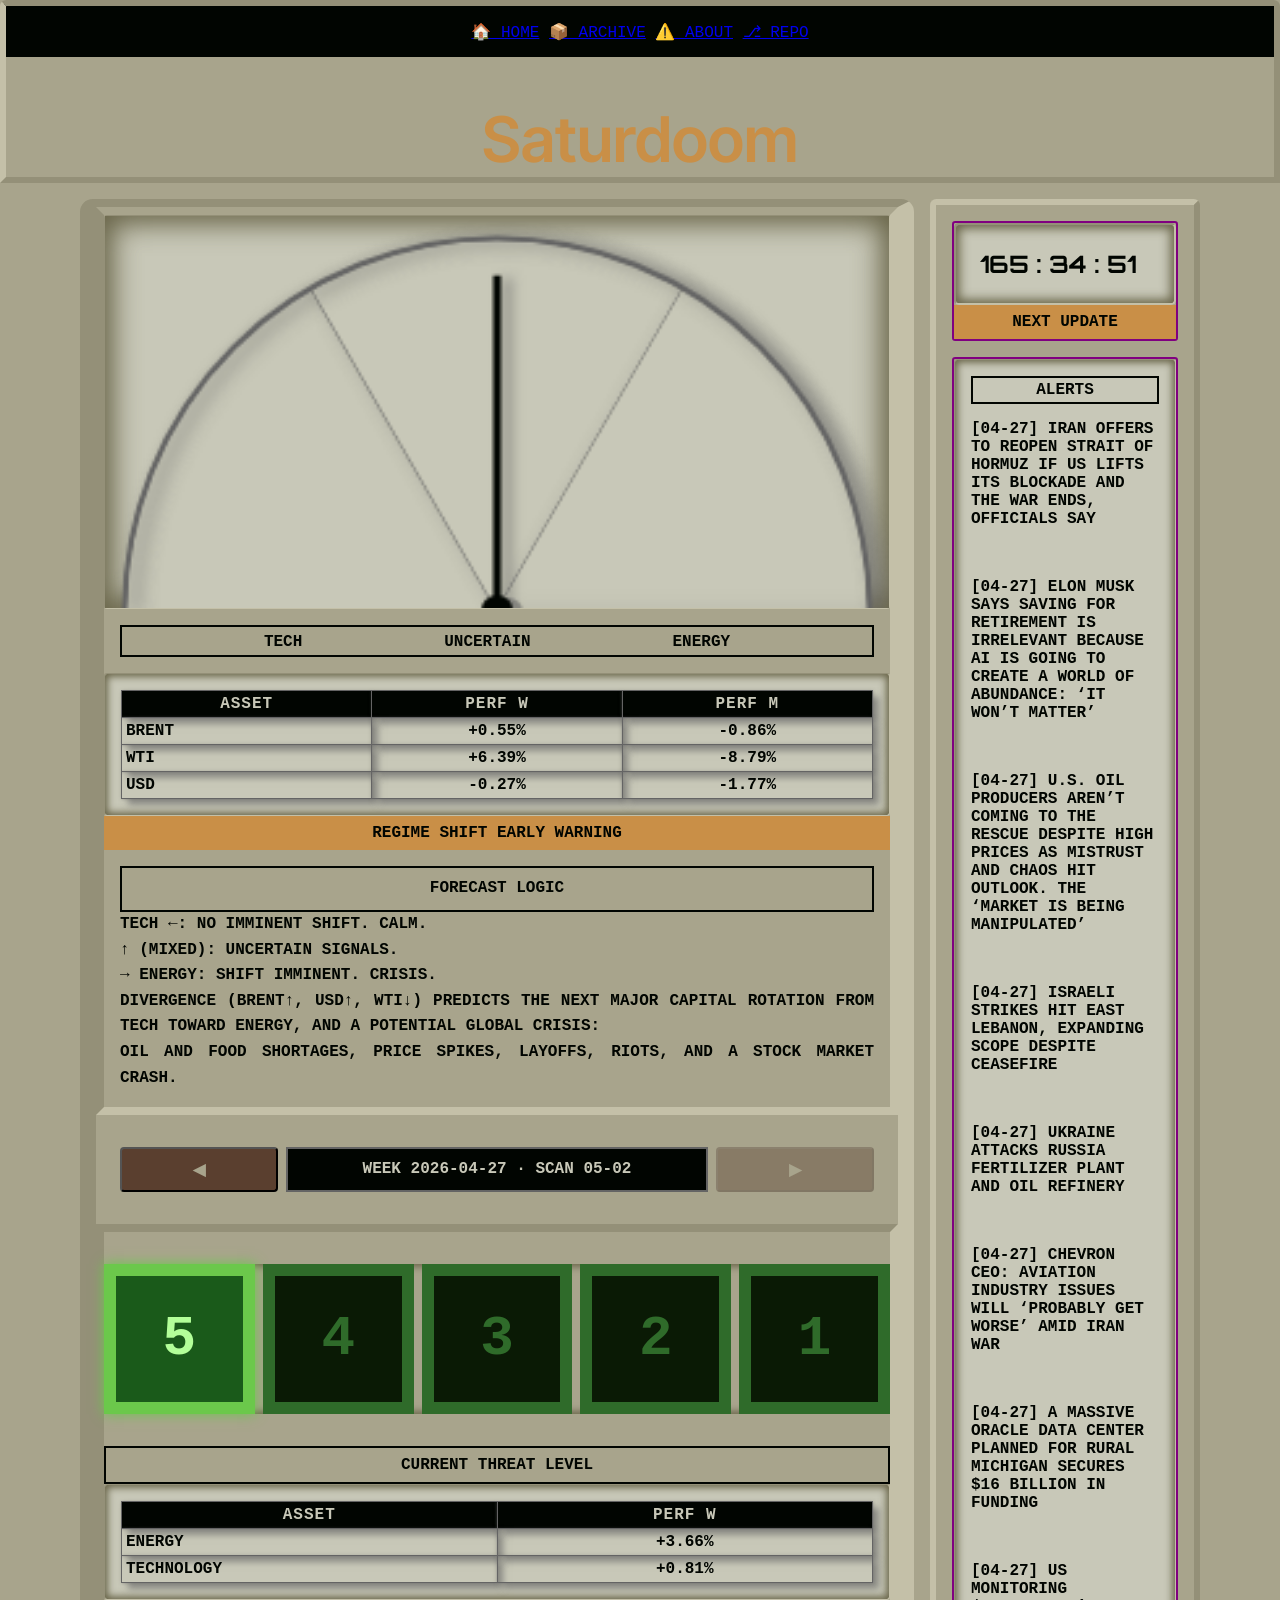
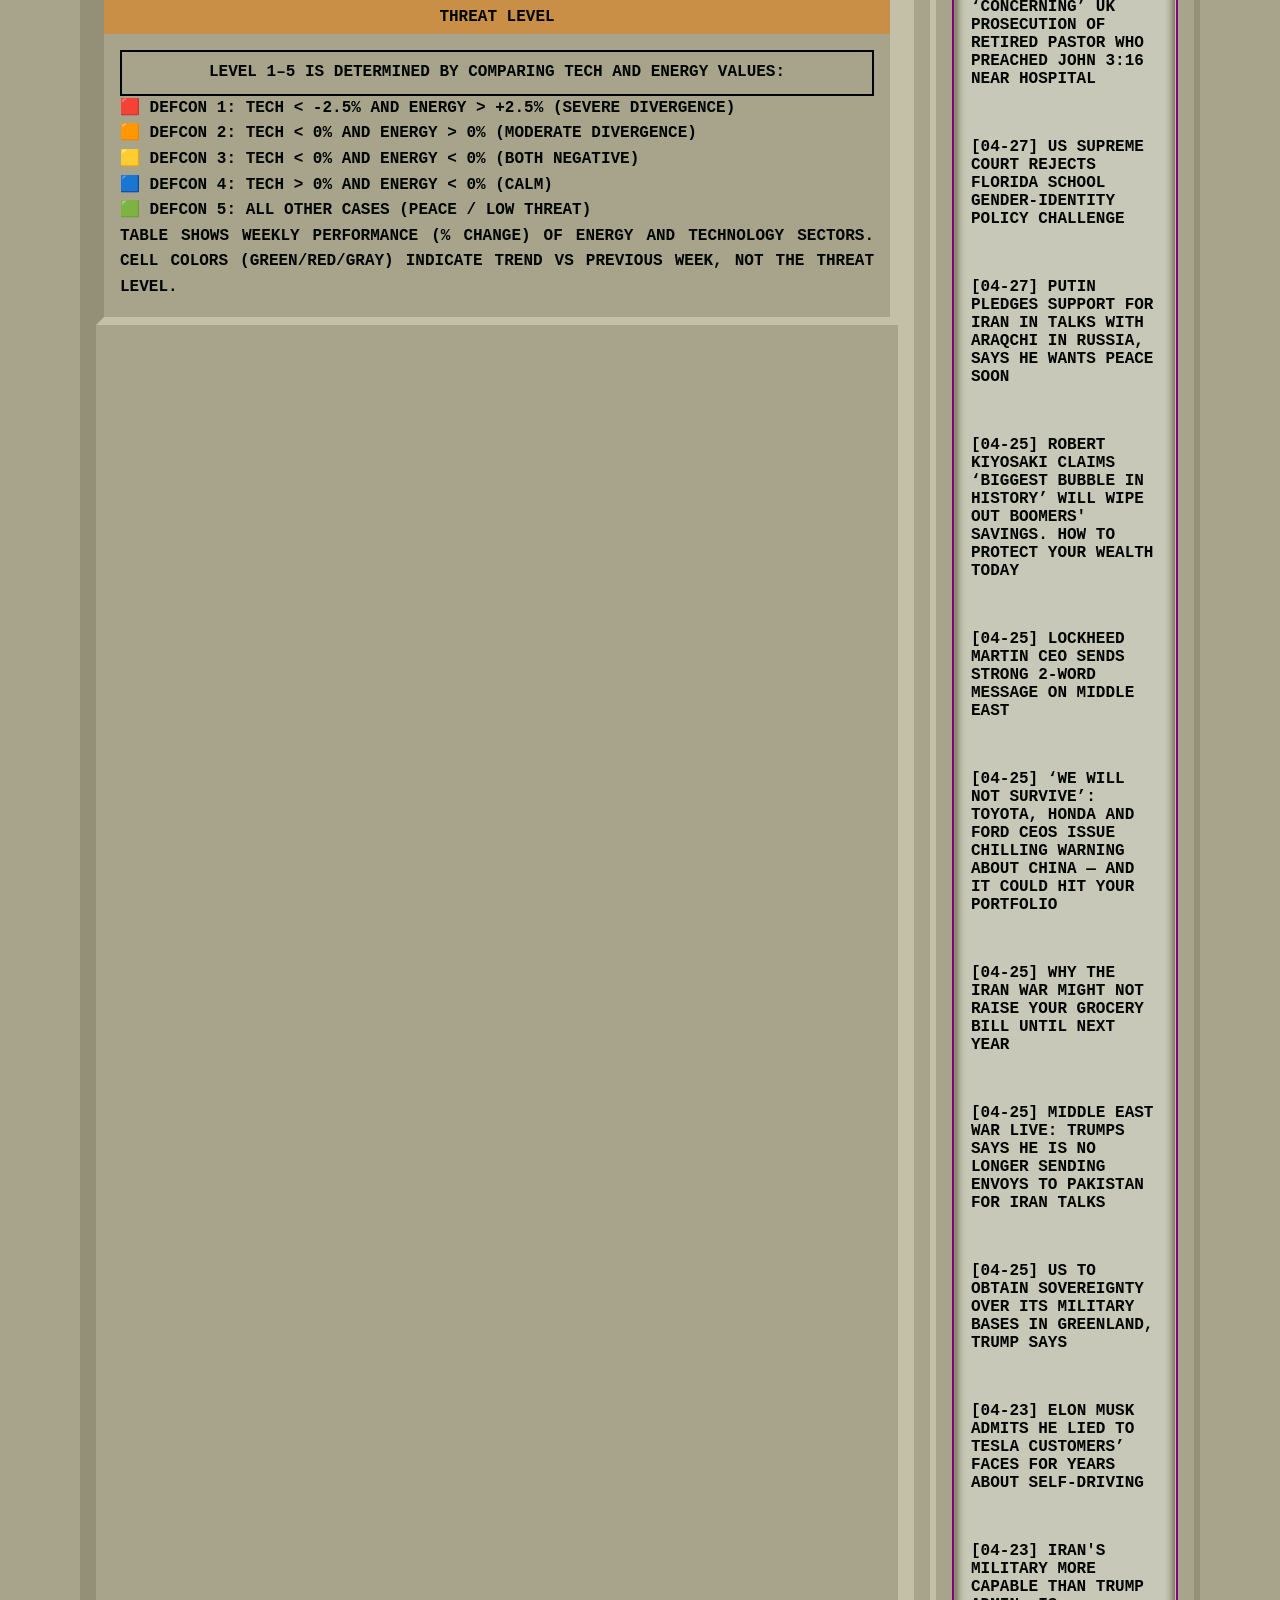
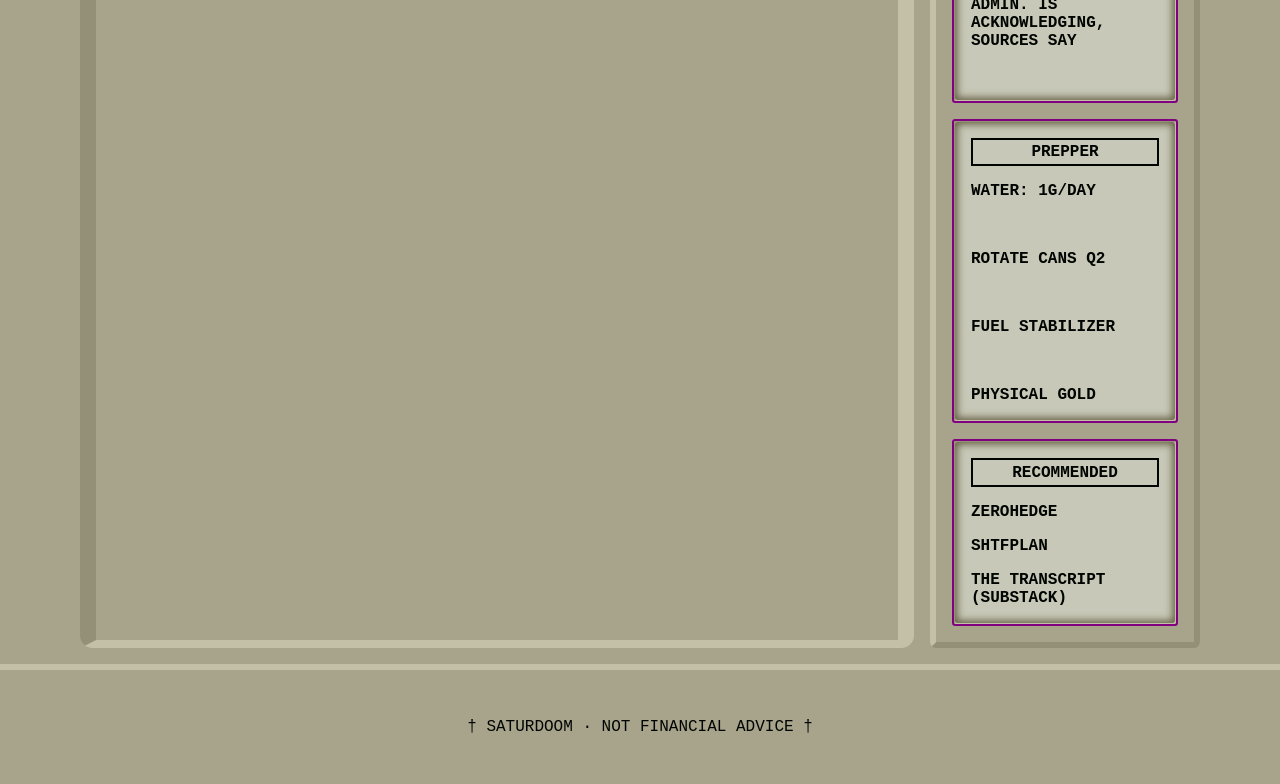
<file: index.html>
<!DOCTYPE html>
<html lang="en">
    <head>
        <meta charset="UTF-8">
        <meta name="viewport" content="width=device-width, initial-scale=1.0">
        <title>Saturdoom</title>
        <link rel="stylesheet" href="style.css">
        <link href="https://fonts.googleapis.com/css2?family=Inter+Tight:ital,wght@0,100..900;1,100..900&display=swap" rel="stylesheet">
        <link href="https://fonts.googleapis.com/css2?family=Orbitron:wght@400;500;600;700;800;900&display=swap" rel="stylesheet">
    </head>

    <body>
        <nav id="navbar-placeholder"></nav>
        <header>Saturdoom</header>

        <main>
            <!-- Regime Shift Gauge -->
            <div class="main-container debug-border">
                <div class="gauge-container">
                    <div class="giro-direction debug-border">
                        <canvas id="gaugeCanvas"></canvas>
                    </div>
                </div>

                <div class="table-label">
                    <div class="secondary-label space-evenly">
                        <p><strong>TECH</strong></p>
                        <p><strong>UNCERTAIN</strong></p>
                        <p><strong>ENERGY</strong></p>
                    </div>
                </div>

                <!-- Regime Shift Table -->
                <div class="lcd-screen debug-border">
                    <table class="tracking-table" id="giroTable">
                    <thead><tr><th>ASSET</th><th>Perf W</th><th>Perf M</th></tr></thead>
                    <tbody id="giroTableBody"></tbody>
                    </table>
                </div>
                <div class="primary-label"><strong>Regime Shift Early Warning</strong></div>

                <div class="table-label">
                    <div class="secondary-label"><strong>Forecast Logic</strong></div>
                    <p><strong>TECH ←: no imminent shift. Calm.</strong></p>
                    <p><strong>↑ (MIXED): uncertain signals.</strong></p>
                    <p><strong>→ ENERGY: shift imminent. Crisis.</strong></p>
                    <p><strong>Divergence (Brent↑, USD↑, WTI↓) predicts the next major capital rotation from Tech toward Energy, and a potential global crisis:</strong></p>
                    <p><strong>Oil and food shortages, price spikes, layoffs, riots, and a stock market crash.</strong></p>
                </div>

            </div>

            <!-- Date & Buttons -->
            <div class="main-container date-buttons">
                <button class="carousel-btn prev debug-border" id="prevWeekBtn">◀</button>
                <span class="current-date" id="weekDateHeader"></span>
                <button class="carousel-btn next debug-border" id="nextWeekBtn">▶</button>
            </div>

            <!-- Panel DEFCON -->
            <div class="secondary-container debug-border">
                <div class="defcon-container debug-border">
                    <div class="defcon-level" data-level="5">5</div>
                    <div class="defcon-level" data-level="4">4</div>
                    <div class="defcon-level" data-level="3">3</div>
                    <div class="defcon-level" data-level="2">2</div>
                    <div class="defcon-level" data-level="1">1</div>
                </div>
                                    
                <div class="secondary-label debug-border"><strong>Current Threat Level</strong></div>
                
                <div class="lcd-screen debug-border">                   
                    <table class="tracking-table" id="weekTable">
                    <thead><tr><th>ASSET</th><th>Perf W</th></tr></thead>
                    <tbody id="weekTableBody"></tbody>
                    </table>
                </div>

                <span class="primary-label"><strong>Threat Level</strong></span>


                <div class="table-label">
                    <div class="secondary-label"><strong>Level 1–5 is Determined by Comparing Tech and Energy Values:</strong></div>
                    <p>🟥 <strong>DEFCON 1: Tech < -2.5% AND Energy > +2.5% (severe divergence)</strong></p>
                    <p>🟧 <strong>DEFCON 2: Tech < 0% AND Energy > 0% (moderate divergence)</strong></p>
                    <p>🟨 <strong>DEFCON 3: Tech < 0% AND Energy < 0% (both negative)</strong></0></p>
                    <p>🟦 <strong>DEFCON 4: Tech > 0% AND Energy < 0% (calm)</strong></0></p>
                    <p>🟩 <strong>DEFCON 5: all other cases (peace / low threat)</strong></p>
                    <div><strong>Table shows weekly performance (% change) of Energy and Technology sectors. Cell colors (green/red/gray) indicate trend vs previous week, not the threat level.</strong></div>
                </div>
            </div>

        </main>

        <aside>
            <div class="aside-container debug-border">
                <div class="lcd-screen clock" id="countdownTimer">
                    <span id="hours">00</span> :
                    <span id="minutes">00</span> :
                    <span id="seconds">00</span>
                </div>
                <span class="primary-label"><strong>Next Update</strong></span>
            </div>

            <div class="aside-container debug-border">
                <div class="lcd-screen scroll">
                    <span class="lcd-label">Alerts</span>
                    <a href="https://www.yahoo.com/news/articles/iran-offers-end-chokehold-strait-070942841.html" target="_blank"><strong>[04-27]</strong> Iran offers to reopen Strait of Hormuz if US lifts its blockade and the war ends, officials say</a><br>
                    <a href="https://www.yahoo.com/finance/sectors/technology/articles/elon-musk-says-saving-retirement-174705539.html" target="_blank"><strong>[04-27]</strong> Elon Musk says saving for retirement is irrelevant because AI is going to create a world of abundance: ‘It won’t matter’</a><br>
                    <a href="https://www.yahoo.com/finance/sectors/energy/articles/u-oil-producers-aren-t-173306250.html" target="_blank"><strong>[04-27]</strong> U.S. oil producers aren’t coming to the rescue despite high prices as mistrust and chaos hit outlook. The ‘market is being manipulated’</a><br>
                    <a href="https://www.yahoo.com/news/articles/israeli-strikes-hit-east-lebanon-134657165.html" target="_blank"><strong>[04-27]</strong> Israeli strikes hit east Lebanon, expanding scope despite ceasefire</a><br>
                    <a href="https://www.yahoo.com/finance/sectors/energy/articles/ukraine-attacks-russia-fertilizer-plant-110453600.html" target="_blank"><strong>[04-27]</strong> Ukraine Attacks Russia Fertilizer Plant and Oil Refinery</a><br>
                    <a href="https://www.yahoo.com/finance/sectors/energy/articles/chevron-ceo-aviation-industry-issues-220937876.html" target="_blank"><strong>[04-27]</strong> Chevron CEO: Aviation industry issues will ‘probably get worse’ amid Iran war</a><br>
                    <a href="https://www.yahoo.com/finance/sectors/technology/articles/massive-oracle-data-center-planned-222840787.html" target="_blank"><strong>[04-27]</strong> A massive Oracle data center planned for rural Michigan secures $16 billion in funding</a><br>
                    <a href="https://www.yahoo.com/news/articles/us-monitoring-concerning-uk-prosecution-180011679.html" target="_blank"><strong>[04-27]</strong> US monitoring ‘concerning’ UK prosecution of retired pastor who preached John 3:16 near hospital</a><br>
                    <a href="https://www.yahoo.com/news/articles/us-supreme-court-rejects-florida-135926977.html" target="_blank"><strong>[04-27]</strong> US Supreme Court rejects Florida school gender-identity policy challenge</a><br>
                    <a href="https://www.yahoo.com/news/articles/putin-pledges-support-iran-talks-140247162.html" target="_blank"><strong>[04-27]</strong> Putin pledges support for Iran in talks with Araqchi in Russia, says he wants peace soon</a><br>


                    <a href="https://finance.yahoo.com/markets/crypto/articles/robert-kiyosaki-claims-biggest-bubble-120000878.html" target="_blank"><strong>[04-25]</strong> Robert Kiyosaki claims ‘biggest bubble in history’ will wipe out boomers' savings. How to protect your wealth today</a><br>
                    <a href="https://finance.yahoo.com/markets/stocks/articles/lockheed-martin-ceo-sends-strong-174700950.html" target="_blank"><strong>[04-25]</strong> Lockheed Martin CEO sends strong 2-word message on Middle East</a><br>
                    <a href="https://finance.yahoo.com/markets/stocks/articles/not-survive-toyota-honda-ford-130000088.html" target="_blank"><strong>[04-25]</strong> ‘We will not survive’: Toyota, Honda and Ford CEOs issue chilling warning about China — and it could hit your portfolio</a><br>
                    <a href="https://finance.yahoo.com/economy/policy/article/why-the-iran-war-might-not-raise-your-grocery-bill-until-next-year-120223060.html" target="_blank"><strong>[04-25]</strong> Why the Iran war might not raise your grocery bill until next year</a><br>
                    <a href="https://www.france24.com/en/middle-east/20260425-middle-east-war-live-us-envoys-expected-in-islamabad-as-iran-rules-out-direct-talks" target="_blank"><strong>[04-25]</strong> Middle East war live: Trumps says he is no longer sending envoys to Pakistan for Iran talks</a><br>
                    <a href="https://www.jpost.com/international/article-884412?utm_source=00024378326bb0e949323aa6b2b55694e9&utm_medium=obbow&utm_campaign=00106121cf58512739fa6638f11cc08b46&utm_adtitle=Donald+Trump+says+US+to+control+parts+of+Greenland+where+bases+sit&dicbo=v4-urvsLFo-1075783007-0" target="_blank"><strong>[04-25]</strong> US to obtain sovereignty over its military bases in Greenland, Trump says</a><br>
                    <a href="https://finance.yahoo.com/sectors/technology/articles/elon-musk-admits-lied-tesla-185650996.html" target="_blank"><strong>[04-23]</strong> Elon Musk Admits He Lied to Tesla Customers’ Faces for Years About Self-Driving</a><br>
                    <a href="https://www.yahoo.com/news/articles/iran-more-capable-trump-admin-154441067.html" target="_blank"><strong>[04-23]</strong> Iran's military more capable than Trump admin. is acknowledging, sources say</a><br>
                        
                        <!--<a href="https://www.yahoo.com/finance/sectors/technology/articles/palantir-published-mini-manifesto-calling-070100565.html" target="_blank"><strong>[04-23]</strong> Palantir published a mini manifesto calling some cultures ‘harmful’ and ‘middling’ and said Silicon Valley has ‘a moral debt’ to the U.S.</a><br>
                        <a href="https://www.yahoo.com/news/articles/us-military-says-seizes-another-115401871.html" target="_blank"><strong>[04-23]</strong> Trump orders US military to 'shoot and kill' Iranian small boats choking Strait of Hormuz</a><br>
                        <a href="https://finance.yahoo.com/sectors/energy/articles/trump-weighs-shipping-waiver-renewal-023433788.html" target="_blank"><strong>[04-23]</strong>Trump Set to Extend US Ship Waiver to Ease Oil, Gas Crunch</a><br>
                        <a href="https://finance.yahoo.com/sectors/technology/articles/honda-close-assembly-plant-china-085137353.html" target="_blank"><strong>[04-23]</strong>Honda to close assembly plant in China by June – reports</a><br>
                        <a href="https://www.yahoo.com/news/articles/fire-ukrainian-attack-russias-tuapse-235635393.html" target="_blank"><strong>[04-22]</strong> Fire after Ukrainian attack at Russia's Tuapse refinery hits air quality</a><br>
                        <a href="https://www.yahoo.com/news/articles/nasa-nuclear-engineer-found-dead-153934395.html" target="_blank"><strong>[04-22]</strong> NASA nuclear engineer found dead in burned Tesla after vanishing from his Alabama home last year</a><br>
                        <a href="https://finance.yahoo.com/economy/articles/tables-turned-florida-texas-biggest-175326835.html" target="_blank"><strong>[04-22]</strong> The tables have turned: Florida and Texas are the biggest losers in the housing market as Ohio emerges a surprise winner</a><br>
                        <a href="https://finance.yahoo.com/markets/crypto/articles/breaking-billionaire-investor-sues-trump-002052827.html" target="_blank"><strong>[04-22]</strong> Billionaire Investor Sues Trump Crypto Venture for Fraud, Says It’s on ‘Verge of Collapse’</a><br>
                        <a href="https://finance.yahoo.com/markets/stocks/articles/warren-buffett-dumped-77-amazon-003700673.html" target="_blank"><strong>[04-21]</strong> Warren Buffett dumped 77% of Amazon to buy surging media stock</a><br>
                        <a href="https://www.wsj.com/livecoverage/iran-war-israel-us-strait-hormuz-2026" target="_blank"><strong>[04-21]</strong> Trump Unlikely to Extend Cease-Fire as Deadline Looms</a><br>
                        <a href="https://finance.yahoo.com/markets/stocks/article/apple-ceo-tim-cook-stepping-down-to-be-succeeded-by-john-ternus-204237479.html"><strong>[04-20]</strong> Apple CEO Tim Cook stepping down, to be succeeded by John Ternus</a><br>
                        <a href="https://finance.yahoo.com/news/oil-surges-back-up-as-iran-says-strait-of-hormuz-is-closed-us-navy-seizes-iranian-vessel-130246378.html"><strong>[04-20]</strong> Oil surges back up as Iran says Strait of Hormuz is closed, US Navy seizes Iranian vessel</a><br>
                        <a href="https://www.bbc.com/news/articles/c5yjzy35825o?at_medium=RSS&at_campaign=rss" target="_blank"><strong>[04-19]</strong> Oil prices rise after Trump says Iranian ship seized</a><br>
                        <a href="https://www.wsj.com/livecoverage/iran-war-us-talks-2026" target="_blank"><strong>[04-19]</strong> Tehran’s Top Negotiator Says Iran and U.S. Are Far From Deal</a><br>
                        <a href="https://finance.yahoo.com/economy/policy/articles/pentagon-wants-gm-ford-build-110500812.html?fr=sycsrp_catchall" target="_blank"><strong>[04-19]</strong> The Pentagon wants GM, Ford to build weapons and bombs — here’s what happened last time during World War II</a><br>
                        <a href="https://www.marketwatch.com/story/most-u-s-farmers-cant-afford-all-the-fertilizer-they-need-this-year-opening-the-strait-of-hormuz-comes-too-late-0aa72790" target="_blank"><strong>[04-17]</strong> Most U.S. farmers can’t afford all the fertilizer they need this year. Opening the Strait of Hormuz comes too late</a><br>
                        <a href="https://x.com/araghchi/status/2045121573124759713" target="_blank"><strong>[04-17]</strong> Iran Reopens Strait of Hormuz</a><br>
                        <a href="https://thetranscript.substack.com/p/04-13-2026-the-end-of-civilization" target="_blank"><strong>[04-13]</strong> The End of Civilization</a><br>-->
                </div>
            </div>
            <div class="aside-container debug-border" title="Content under construction">
                <div class="lcd-screen">
                    <span class="lcd-label">Prepper</span>
                    <p>Water: 1g/Day</p><br>
                    <p>Rotate Cans Q2</p><br>
                    <p>Fuel Stabilizer</p><br>
                    <p>Physical Gold</p>
                </div>
            </div>
            <div class="aside-container debug-border">
                <div class="lcd-screen">
                    <span class="lcd-label">Recommended</span>
                    <a href="https://www.zerohedge.com/">ZeroHedge</a>
                    <a href="https://shtfplan.net">SHTFplan</a>
                    <a href="https://thetranscript.substack.com">The Transcript (Substack)</a>
                </div>
            </div>        
        </aside>
        <footer>
            <p>† SATURDOOM · not financial advice †</p>
        </footer>
        <script>
            fetch('navbar.html')
            .then(response => response.text())
            .then(data => document.getElementById('navbar-placeholder').innerHTML = data)
            .catch(() => document.getElementById('navbar-placeholder').innerHTML = '<div class="navbar">⚠️ Navbar Not Found</div>');
        </script>
        <script src="script.js"></script>
        <script>
            function updateCountdown() {
            const now = new Date();
            let nextSaturday = new Date();
            nextSaturday.setDate(now.getDate() + ((6 - now.getDay() + 7) % 7));
            nextSaturday.setHours(0, 0, 0, 0);
            if (now > nextSaturday) nextSaturday.setDate(nextSaturday.getDate() + 7);
            
            const diff = nextSaturday - now;
            const hours = Math.floor(diff / 3600000);
            const minutes = Math.floor((diff % 3600000) / 60000);
            const seconds = Math.floor((diff % 60000) / 1000);
            
            document.getElementById('hours').textContent = String(hours).padStart(2,'0');
            document.getElementById('minutes').textContent = String(minutes).padStart(2,'0');
            document.getElementById('seconds').textContent = String(seconds).padStart(2,'0');
            }
            setInterval(updateCountdown, 1000);
            updateCountdown();
        </script>
    </body>
</html>
</file>
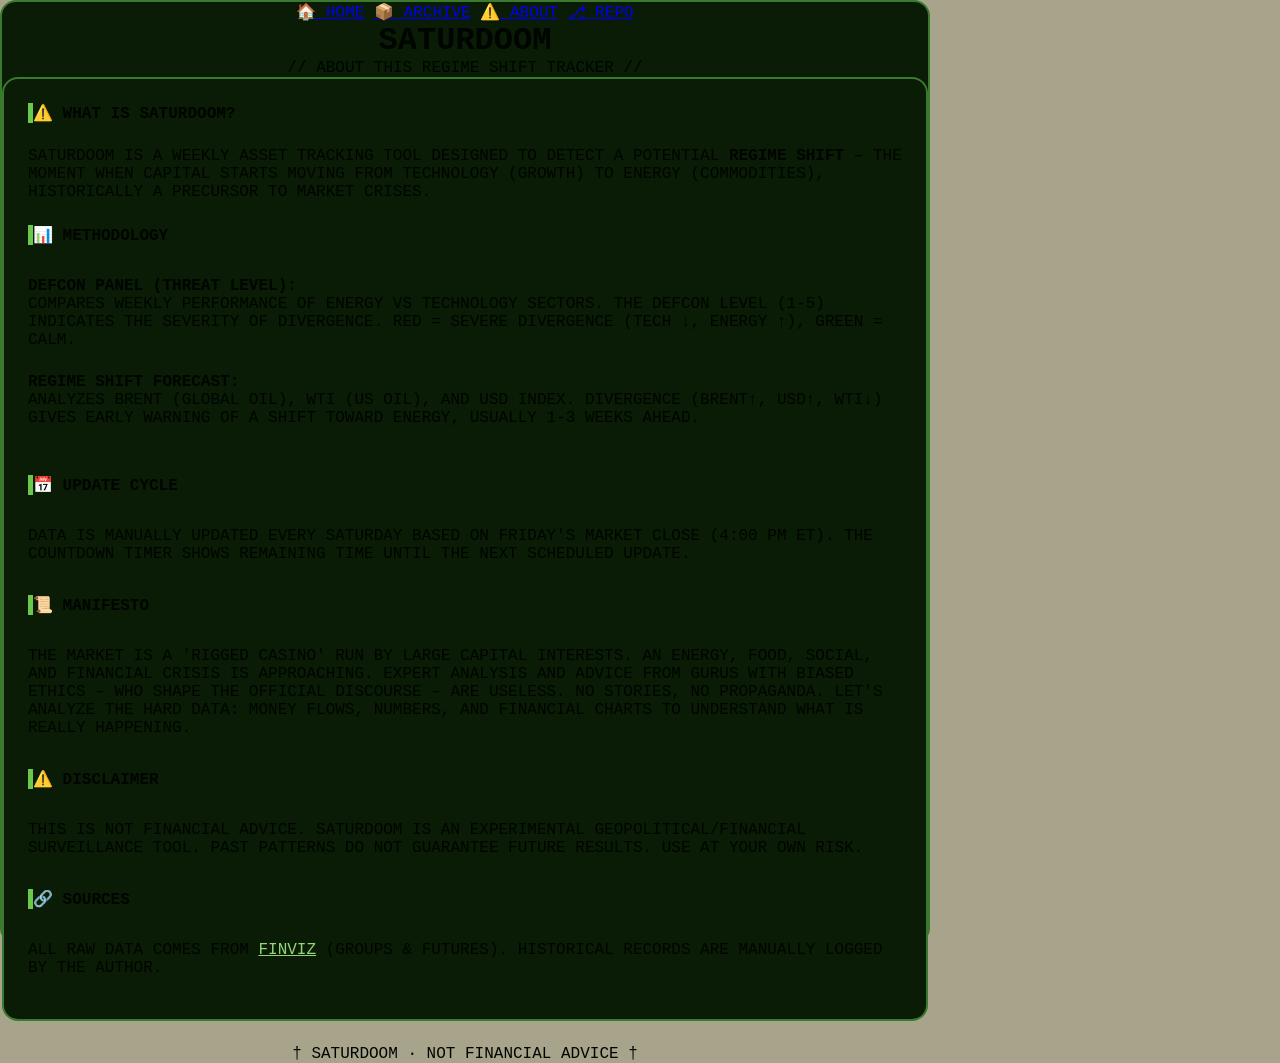
<file: about.html>
<!DOCTYPE html>
<html lang="en">
<head>
  <meta charset="UTF-8">
  <meta name="viewport" content="width=device-width, initial-scale=1.0">
  <title>SaturDoom · About</title>
  <link rel="stylesheet" href="style.css">
</head>
<body>
  <div class="panel">
    <div id="navbar-placeholder"></div>
    <div class="header">
      <div class="logo">
        <h1>SATURDOOM</h1>
        <p>// about this regime shift tracker //</p>
      </div>
    </div>

    <div class="panel" style="height: auto;">
      <div class="carousel-week-content" style="text-align: left;">
        <h2 class="week-header" style="margin: 1.5rem;">⚠️ WHAT IS SATURDOOM?</h2>
        <p style="margin: 0 1.5rem;">SaturDoom is a weekly asset tracking tool designed to detect a potential <strong>regime shift</strong> – the moment when capital starts moving from Technology (growth) to Energy (commodities), historically a precursor to market crises.</p>

        <h2 class="week-header" style="margin: 1.5rem;">📊 METHODOLOGY</h2>
        <p style="margin: 0.5rem 1.5rem;"><strong>DEFCON panel (Threat Level):</strong><br>
        Compares weekly performance of Energy vs Technology sectors. The DEFCON level (1-5) indicates the severity of divergence. Red = severe divergence (Tech ↓, Energy ↑), Green = calm.</p>

        <p style="margin: 1.5rem;"><strong>Regime Shift Forecast:</strong><br>
        Analyzes Brent (global oil), WTI (US oil), and USD index. Divergence (Brent↑, USD↑, WTI↓) gives early warning of a shift toward Energy, usually 1-3 weeks ahead.</p>

        <h2 class="week-header" style="margin: 1.5rem;">📅 UPDATE CYCLE</h2>
        <p style="margin: 0.5rem 1.5rem;">Data is manually updated every Saturday based on Friday's market close (4:00 PM ET). The countdown timer shows remaining time until the next scheduled update.</p>
        
        <h2 class="week-header" style="margin: 1.5rem;">📜 MANIFESTO</h2>
        <p style="margin: 0.5rem 1.5rem;">The market is a 'rigged casino' run by large capital interests. An energy, food, social, and financial crisis is approaching. Expert analysis and advice from gurus with biased ethics – who shape the official discourse – are useless. No stories, no propaganda. Let's analyze the hard data: money flows, numbers, and financial charts to understand what is really happening.</p>
        
        <h2 class="week-header" style="margin: 1.5rem;">⚠️ DISCLAIMER</h2>
        <p style="margin: 0.5rem 1.5rem;">This is not financial advice. SaturDoom is an experimental geopolitical/financial surveillance tool. Past patterns do not guarantee future results. Use at your own risk.</p>

        <h2 class="week-header" style="margin: 1.5rem;">🔗 SOURCES</h2>
        <p style="margin: 0.5rem 1.5rem;">All raw data comes from <a href="https://finviz.com" target="_blank" style="color: #94d47a;">Finviz</a> (Groups & Futures). Historical records are manually logged by the author.</p>

      </div>
    </div>

    <div class="footer" style="margin: 1.5rem 0 0 0">† SATURDOOM · not financial advice †</div>
  </div>

  <script>
    fetch('navbar.html')
      .then(response => response.text())
      .then(data => document.getElementById('navbar-placeholder').innerHTML = data)
      .catch(() => document.getElementById('navbar-placeholder').innerHTML = '<div class="navbar" style="color:white;">⚠️ NAVBAR NOT FOUND - VISIT saturdoom.github.io</div>');
  </script>
</body>
</html>
</file>
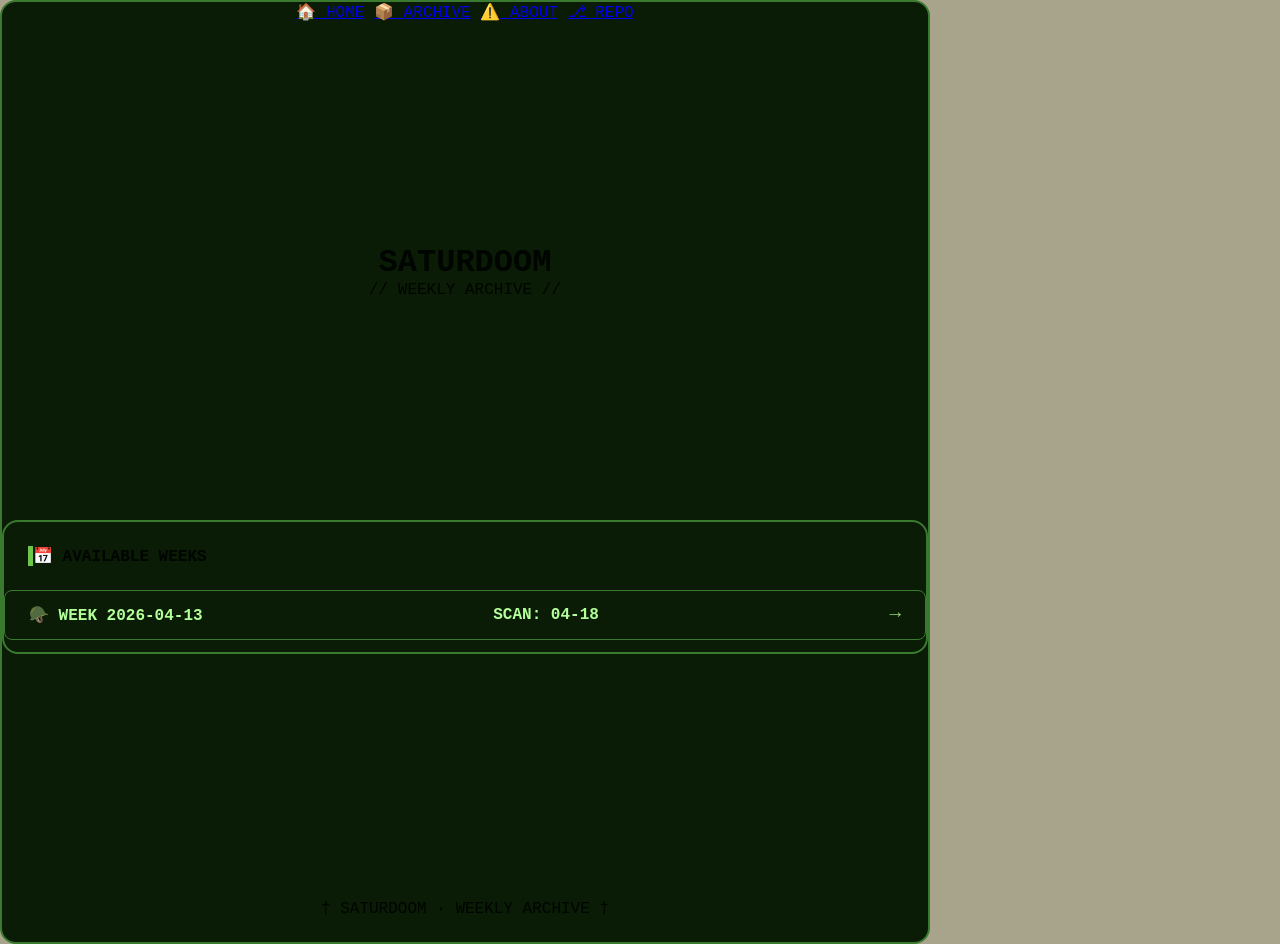
<file: archive.html>
<!DOCTYPE html>
<html lang="en">
<head>
  <meta charset="UTF-8">
  <meta name="viewport" content="width=device-width, initial-scale=1.0">
  <title>SaturDoom · Archive</title>
  <link rel="stylesheet" href="style.css">
  <style>
    /* Additional styles for archive cards */
    .archive-card {
      display: flex;
      align-items: center;
      justify-content: space-between;
      background: #0a1c05;
      border: 1px solid #3a7a2f;
      border-radius: 8px;
      padding: 0.8rem 1.5rem;
      margin-bottom: 0.8rem;
      transition: background 0.2s, border-color 0.2s;
      cursor: pointer;
    }
    .archive-card:hover {
      background: #0f2a0a;
      border-color: #6bc84b;
    }
    .archive-card .week-date {
      font-weight: bold;
      color: #b3ff99;
      font-size: 1rem;
    }
    .archive-card .scan-date {
      font-weight: bold;
      color: #b3ff99;
      font-size: 1rem;
    }
    .archive-card .arrow {
      color: #94d47a;
      font-size: 1.2rem;
    }
    .archive-card a {
      text-decoration: none;
      display: block;
      width: 100%;
    }
    /* Override to make the whole card clickable via JS, but we'll wrap with <a> */
  </style>
</head>
<body>
  <div class="panel">
    <div id="navbar-placeholder"></div>
    <div class="header">
      <div class="logo">
        <h1>SATURDOOM</h1>
        <p>// weekly archive //</p>
      </div>
    </div>

    <div class="panel" style="min-height: auto;">
      <div class="carousel-week-content" style="text-align: left;">
        <h2 class="week-header" style="margin: 1.5rem;">📅 AVAILABLE WEEKS</h2>
        <div id="archiveGrid">
          <!-- cards will be inserted here -->
        </div>
      </div>
    </div>

    <div class="footer" style="margin: 1.5rem 0 1.5rem 0">† SATURDOOM · weekly archive †</div>
  </div>

  <script>
    fetch('navbar.html')
      .then(response => response.text())
      .then(data => document.getElementById('navbar-placeholder').innerHTML = data)
      .catch(() => document.getElementById('navbar-placeholder').innerHTML = '<div class="navbar" style="color:white;">⚠️ NAVBAR NOT FOUND - VISIT saturdoom.github.io</div>');

    // Data must match the same weeks used in script.js
    const weeksData = [
      { date: "2026-04-13", scan: "04-18", energy: 7.73, tech: -3.85 },
      // Add more weeks here as they become available
    ];

    const grid = document.getElementById('archiveGrid');
    weeksData.forEach(week => {
      const card = document.createElement('div');
      card.className = 'archive-card';
      // Make whole card clickable via JavaScript
      card.addEventListener('click', () => {
        window.location.href = `index.html?week=${week.date}`;
      });
      card.innerHTML = `
        <div class="week-date">🪖 WEEK ${week.date}</div>
        <div class="scan-date">SCAN: ${week.scan}</div>
        <div class="arrow">→</div>
      `;
      grid.appendChild(card);
    });
  </script>
</body>
</html>
</file>
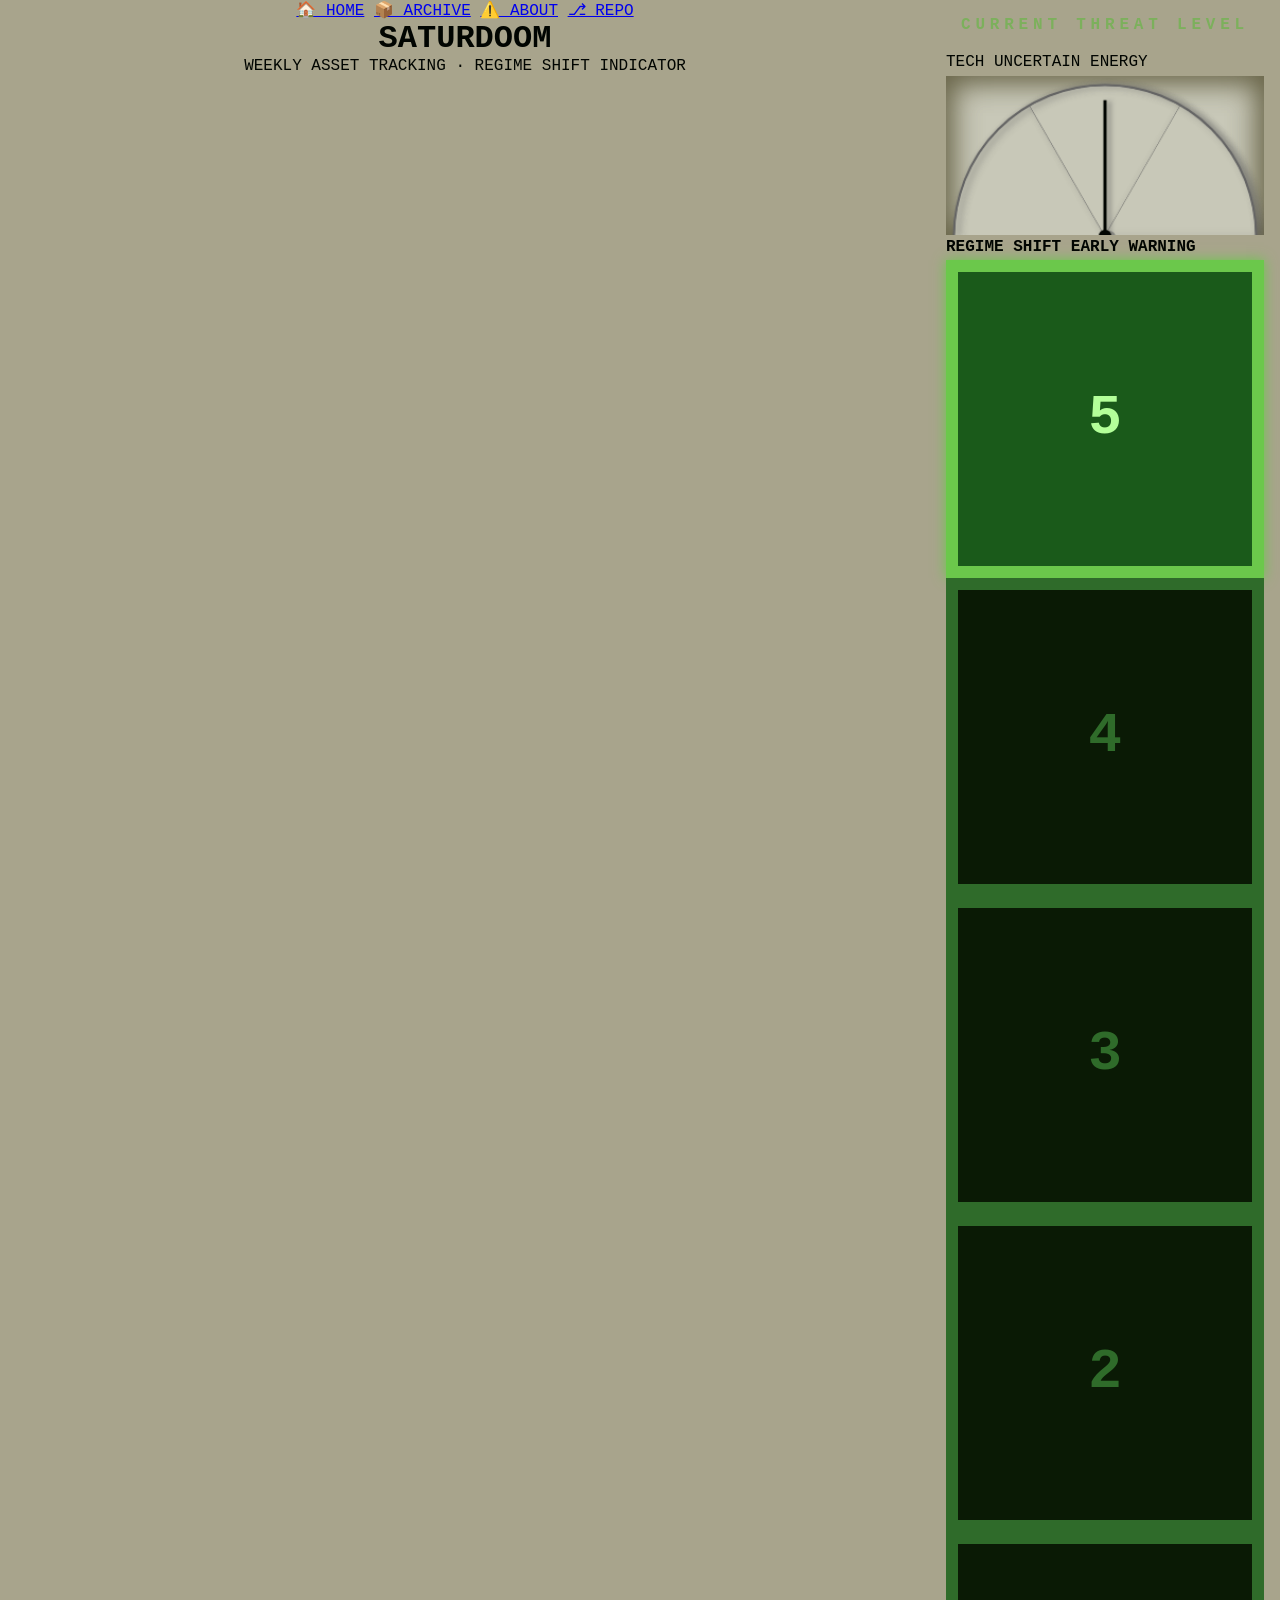
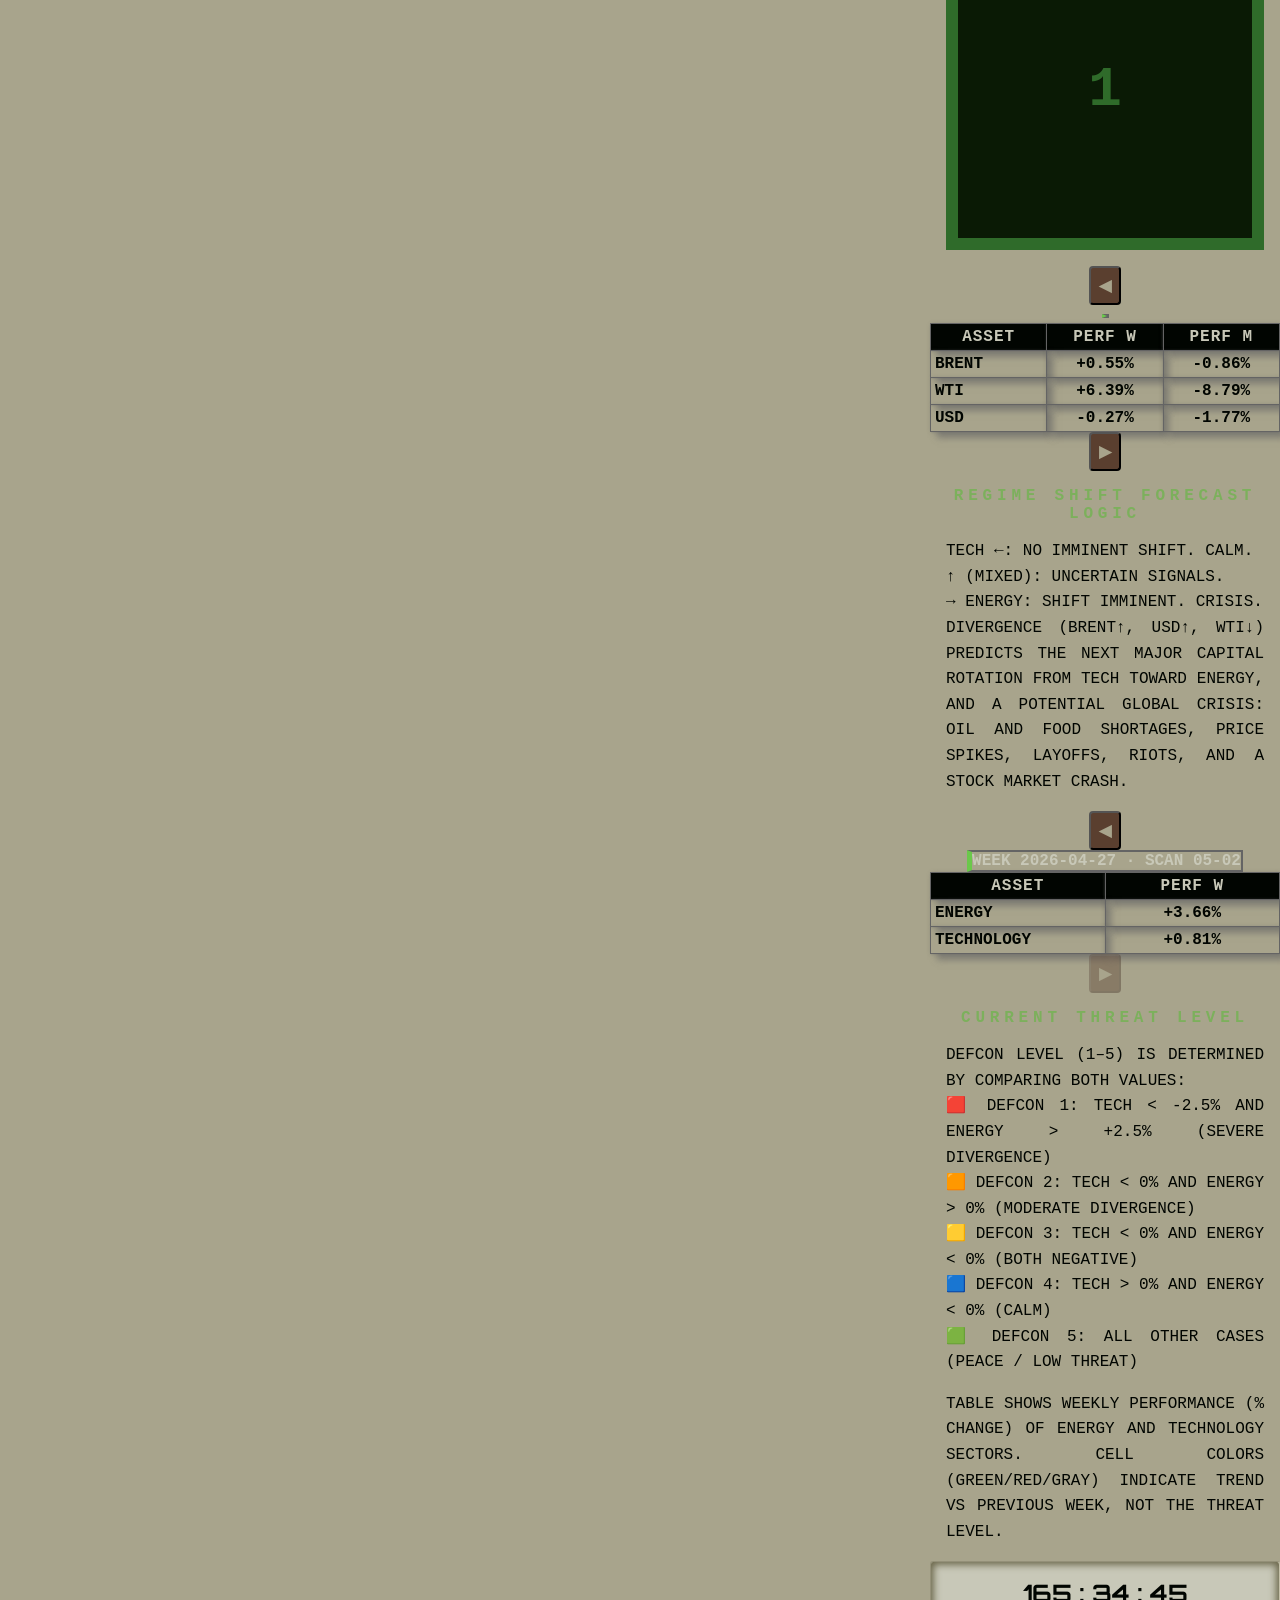
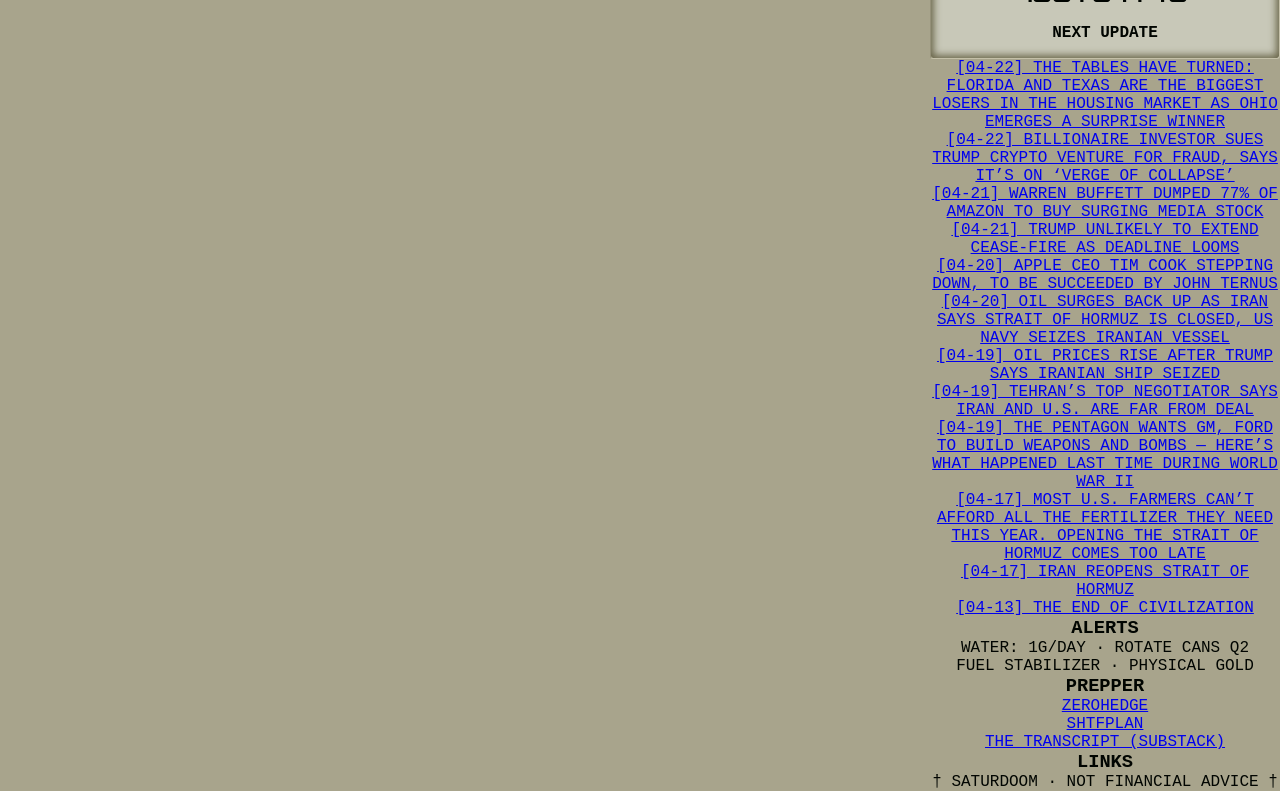
<file: indexxx.html>
<!DOCTYPE html>
<html lang="en">

<head>
  <meta charset="UTF-8">
  <meta name="viewport" content="width=device-width, initial-scale=1.0">
  <title>SaturDoom · Regime Shift Tracker</title>
  <link rel="stylesheet" href="style.css">
  <link href="https://fonts.googleapis.com/css2?family=Orbitron:wght@400;500;600;700;800;900&display=swap" rel="stylesheet">
</head>


<body>
  <div class="navbar-header-container">
    <div id="navbar-placeholder" class="debug-border"></div>
    <div class="header debug-border">
      <div class="logo">
        <h1>SATURDOOM</h1>
        <p>Weekly Asset Tracking · Regime Shift Indicator</p>
      </div>
    </div>
  </div>

  <div class="Panel debug-border">

    <!-- CONTENEDOR DE DOS COLUMNAS -->
    <div class="two-column-grid">
      <!-- COLUMNA IZQUIERDA -->
      <div class="left-column">

        <!-- FILA SUPERIOR: GIRO + DEFCON juntos -->
        <div class="top-gauges">

          <div class="defcon-label debug-border"><strong>Current Threat Level</strong></div>


          <div class="instruments-wrapper">
            <!-- Giro Graphic -->
            <div>
              <div class="giro-wrapper">
                <div class="giro-labels">
                  <span class="giro-label">TECH</span>
                  <span class="giro-label">UNCERTAIN</span>
                  <span class="giro-label">ENERGY</span>
                </div>
                <canvas id="gaugeCanvas" class="debug-border"></canvas>
                
                <div class="giro-label2 debug-border"><strong>Regime Shift Early Warning</strong></div>
              </div>
            </div>


            <!-- Alert DEFCON -->
            <div class="defcon-wrapper debug-border">
              <div class="defcon-level" data-level="5">5</div>
              <div class="defcon-level" data-level="4">4</div>
              <div class="defcon-level" data-level="3">3</div>
              <div class="defcon-level" data-level="2">2</div>
              <div class="defcon-level" data-level="1">1</div>
            </div>

          </div>

        </div>


        <!-- panel ÚNICO CON EFECTO MONITOR VIEJO -->
        <div class="old-monitor-panel scanline">

          <!-- Tabla GIRO con botones -->
          <div class="carousel-row">
            <button class="carousel-btn prev" id="prevGiroBtn">◀</button>
            <div class="carousel-week-content">
              <div class="week-header current-date" id="giroDateHeader"></div>
              <div class="giro-table-container">
                <table class="tracking-table" id="giroTable">
                  <thead><tr><th>ASSET</th><th>Perf W</th><th>Perf M</th></tr></thead>
                  <tbody id="giroTableBody"></tbody>
                </table>
              </div>
            </div>
            <button class="carousel-btn next" id="nextGiroBtn">▶</button>
          </div>

          <!-- Explicación REGIME SHIFT FORECAST LOGIC -->
          <div class="defcon-label"><strong>REGIME SHIFT FORECAST LOGIC</strong></div>
          <div class="table-label">
            <div>TECH ←: no imminent shift. Calm.</div>
            <div>↑ (MIXED): uncertain signals.</div>
            <div>→ ENERGY: shift imminent. Crisis.</div>
            <div>Divergence (Brent↑, USD↑, WTI↓) predicts the next major capital rotation from Tech toward Energy, and a potential global crisis: oil and food shortages, price spikes, layoffs, riots, and a stock market crash.</div>
          </div>

          <!-- Tabla DEFCON con botones -->
          <div class="carousel-row">
            <button class="carousel-btn prev" id="prevWeekBtn">◀</button>
            <div class="carousel-week-content">
              <div class="week-header current-date" id="weekDateHeader"></div>
              <div class="mini-table-container">
                <table class="tracking-table mini" id="weekTable">
                  <thead><tr><th>ASSET</th><th>Perf W</th></tr></thead>
                  <tbody id="weekTableBody"></tbody>
                </table>
              </div>
            </div>
            <button class="carousel-btn next" id="nextWeekBtn">▶</button>
          </div>

          <!-- Explicación DEFCON -->
          <div class="defcon-label"><strong>CURRENT THREAT LEVEL</strong></div>
          <div class="table-label">
            <div>DEFCON level (1–5) is determined by comparing both values:</div>
            <div>🟥 DEFCON 1: Tech < -2.5% AND Energy > +2.5% (severe divergence)</div>
            <div>🟧 DEFCON 2: Tech < 0% AND Energy > 0% (moderate divergence)</div>
            <div>🟨 DEFCON 3: Tech < 0% AND Energy < 0% (both negative)</div>
            <div>🟦 DEFCON 4: Tech > 0% AND Energy < 0% (calm)</div>
            <div>🟩 DEFCON 5: all other cases (peace / low threat)</div>
          </div>
          <div class="table-label">Table shows weekly performance (% change) of Energy and Technology sectors. Cell colors (green/red/gray) indicate trend vs previous week, not the threat level.</div>
        </div>

      </div> <!-- fin left-column -->

      <!-- COLUMNA DERECHA (sidebar) -->
      <div class="right-column">
        <div class="sidebar">
          <div class="lcd-screen debug-border" id="countdownTimer">
            <div class="clock">
              <span id="hours">00</span> :
              <span id="minutes">00</span> :
              <span id="seconds">00</span>
            </div>
            <div class="countdown-label"><strong>Next Update</strong></div>
          </div>

          <div class="box scanline">
            <p style="text-decoration: none; text-transform: uppercase;">
              <a href="https://finance.yahoo.com/economy/articles/tables-turned-florida-texas-biggest-175326835.html" target="_blank">[04-22] The tables have turned: Florida and Texas are the biggest losers in the housing market as Ohio emerges a surprise winner</a><br>
              <a href="https://finance.yahoo.com/markets/crypto/articles/breaking-billionaire-investor-sues-trump-002052827.html" target="_blank">[04-22] Billionaire Investor Sues Trump Crypto Venture for Fraud, Says It’s on ‘Verge of Collapse’</a><br>
              <a href="https://finance.yahoo.com/markets/stocks/articles/warren-buffett-dumped-77-amazon-003700673.html" target="_blank">[04-21] Warren Buffett dumped 77% of Amazon to buy surging media stock</a><br>
              <a href="https://www.wsj.com/livecoverage/iran-war-israel-us-strait-hormuz-2026" target="_blank">[04-21] Trump Unlikely to Extend Cease-Fire as Deadline Looms</a><br>
              <a href="https://finance.yahoo.com/markets/stocks/article/apple-ceo-tim-cook-stepping-down-to-be-succeeded-by-john-ternus-204237479.html">[04-20] Apple CEO Tim Cook stepping down, to be succeeded by John Ternus</a><br>
              <a href="https://finance.yahoo.com/news/oil-surges-back-up-as-iran-says-strait-of-hormuz-is-closed-us-navy-seizes-iranian-vessel-130246378.html">[04-20] Oil surges back up as Iran says Strait of Hormuz is closed, US Navy seizes Iranian vessel</a><br>
              <a href="https://www.bbc.com/news/articles/c5yjzy35825o?at_medium=RSS&at_campaign=rss" target="_blank">[04-19] Oil prices rise after Trump says Iranian ship seized</a><br>
              <a href="https://www.wsj.com/livecoverage/iran-war-us-talks-2026" target="_blank">[04-19] Tehran’s Top Negotiator Says Iran and U.S. Are Far From Deal</a><br>
              <a href="https://finance.yahoo.com/economy/policy/articles/pentagon-wants-gm-ford-build-110500812.html?fr=sycsrp_catchall" target="_blank">[04-19] The Pentagon wants GM, Ford to build weapons and bombs — here’s what happened last time during World War II</a><br>
              <a href="https://www.marketwatch.com/story/most-u-s-farmers-cant-afford-all-the-fertilizer-they-need-this-year-opening-the-strait-of-hormuz-comes-too-late-0aa72790" target="_blank">[04-17] Most U.S. farmers can’t afford all the fertilizer they need this year. Opening the Strait of Hormuz comes too late</a><br>
              <a href="https://x.com/araghchi/status/2045121573124759713" target="_blank">[04-17] Iran Reopens Strait of Hormuz</a><br>
              <a href="https://thetranscript.substack.com/p/04-13-2026-the-end-of-civilization" target="_blank">[04-13] The End of Civilization</a><br>
            </p>
          </div>

          <div class="alerts-container">
            <div><h3 class="alerts-label">Alerts</h3></div>
          </div>

          <div class="box scanline" data-tooltip="Content under construction">
            <p>WATER: 1G/DAY · ROTATE CANS Q2<br>FUEL STABILIZER · PHYSICAL GOLD</p>
          </div>
          <div class="prepper-container">
            <div><h3 class="prepper-label">Prepper</h3></div>
          </div>

          <div class="box scanline">
            <p>
              <a href="https://www.zerohedge.com/">ZeroHedge</a><br>
              <a href="https://shtfplan.net">SHTFplan</a><br>
              <a href="https://thetranscript.substack.com">The Transcript (Substack)</a>
            </p>
          </div>
          <div class="links-container">
            <div><h3 class="links-label">Links</h3></div>
          </div>
        </div>
      </div> <!-- fin right-column -->
    </div> <!-- fin two-column-grid -->

    <div class="footer">
      <div class="footerIn">
        <p>† SATURDOOM · not financial advice †</p>
      </div>
    </div>
  </div>

  <script>
    fetch('navbar.html')
      .then(response => response.text())
      .then(data => document.getElementById('navbar-placeholder').innerHTML = data)
      .catch(() => document.getElementById('navbar-placeholder').innerHTML = '<div class="navbar">⚠️ Navbar Not Found</div>');
  </script>

  
  <script src="script.js"></script>
  <script>
    function getNextSaturday() {
      const now = new Date();
      const nextSat = new Date();
      nextSat.setDate(now.getDate() + ((6 - now.getDay() + 7) % 7 || 7));
      nextSat.setHours(0, 0, 0, 0);
      return nextSat;
    }
    function updateCountdown() {
      const now = new Date();
      const target = getNextSaturday();
      const diff = target - now;
      if (diff <= 0) {
        document.getElementById('hours').innerText = '00';
        document.getElementById('minutes').innerText = '00';
        document.getElementById('seconds').innerText = '00';
        return;
      }
      const hours = Math.floor(diff / (1000 * 60 * 60));
      const minutes = Math.floor((diff % (3600000)) / (1000 * 60));
      const seconds = Math.floor((diff % (60000)) / 1000);
      document.getElementById('hours').innerText = hours.toString().padStart(2, '0');
      document.getElementById('minutes').innerText = minutes.toString().padStart(2, '0');
      document.getElementById('seconds').innerText = seconds.toString().padStart(2, '0');
    }
    setInterval(updateCountdown, 1000);
    updateCountdown();
  </script>
</body>
</html>
</file>
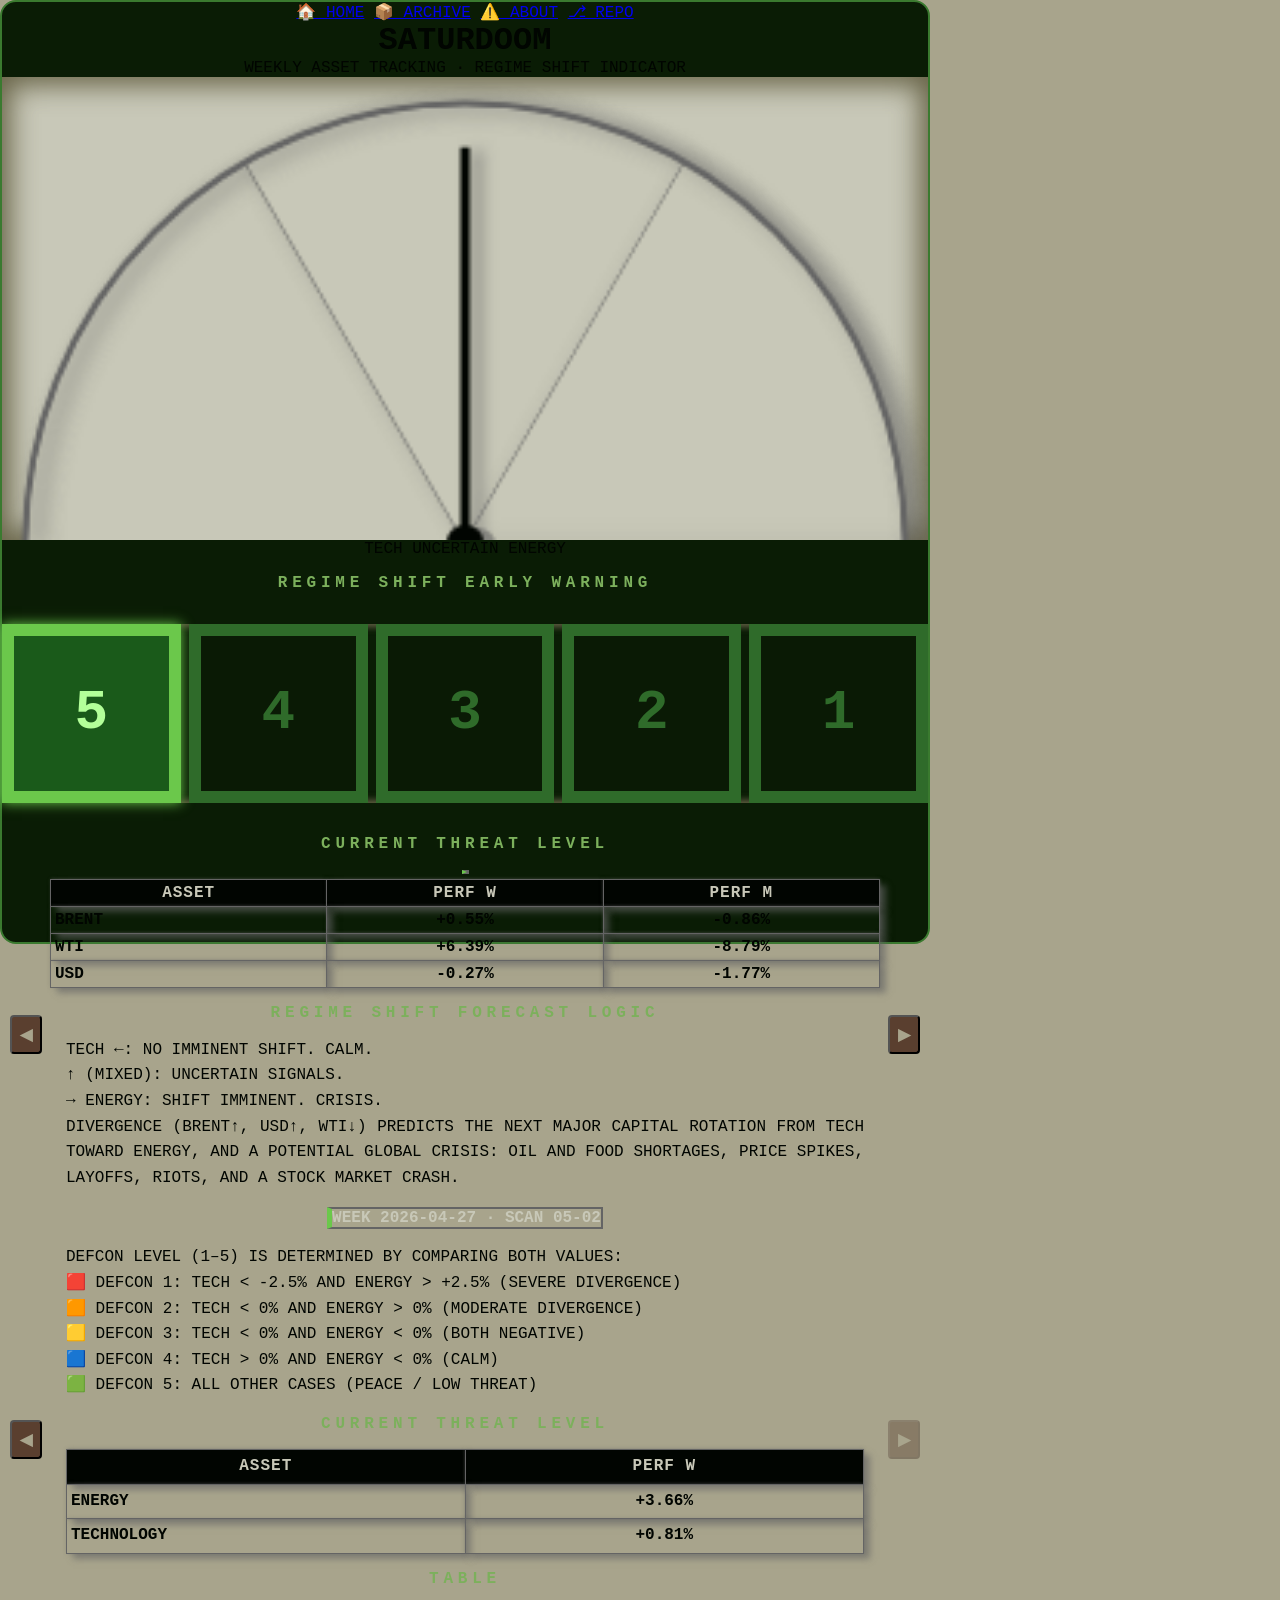
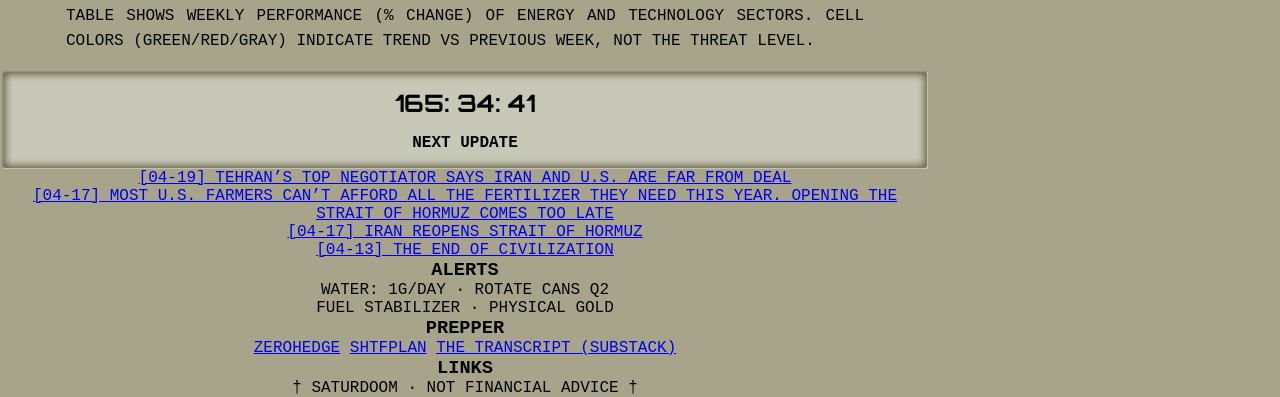
<file: original_index.html>
<!DOCTYPE html>
<html lang="en">
<head>
  <meta charset="UTF-8">
  <meta name="viewport" content="width=device-width, initial-scale=1.0">
  <title>SaturDoom · Regime Shift Tracker</title>
  <link rel="stylesheet" href="style.css">
  <link href="https://fonts.googleapis.com/css2?family=Orbitron:wght@400;500;600;700;800;900&display=swap" rel="stylesheet">
</head>
<body>
  
  <div class="panel debug-border">
    <div id="navbar-placeholder" class="debug-border"></div>
    <div class="header debug-border">
      <div class="logo">
        <h1>SATURDOOM</h1>
        <p>Weekly Asset Tracking · Regime Shift Indicator</p>
      </div>
    </div>

    <!-- CONTENEDOR DE DOS COLUMNAS -->
    <div class="two-column-grid">
      <!-- COLUMNA IZQUIERDA (paneles) -->
      <div class="left-column">

        <!-- Giro Graphic-->
        <div class="giro-wrapper">
          <div class="giro-container">
            <canvas id="gaugeCanvas" class="debug-border"></canvas>
          </div>
          <div class="giro-labels">
            <span class="giro-label">TECH</span>
            <span class="giro-label">UNCERTAIN</span>
            <span class="giro-label">ENERGY</span>
          </div>
        </div>
        <div>
        <div class="defcon-label debug-border"><strong>REGIME SHIFT EARLY WARNING</strong></div>
        </div>
        <!-- Alert Graphic -->
        <div class="defcon-container debug-border">
          <div class="defcon-level" data-level="5">5</div>
          <div class="defcon-level" data-level="4">4</div>
          <div class="defcon-level" data-level="3">3</div>
          <div class="defcon-level" data-level="2">2</div>
          <div class="defcon-level" data-level="1">1</div>
        </div>
        <div>
        <div class="defcon-label debug-border"><strong>Current Threat Level</strong></div>
        </div>

        <!-- Tables panel -->
        <div class="giro-panel debug-border">
          <div class="carousel-container scanline debug-border">
            
            <button class="carousel-btn prev debug-border" id="prevGiroBtn">◀</button>
            <div class="carousel-week-contenta debug-border">

              <div class="week-header current-date" id="giroDateHeader"></div>
 
              <div class="giro-table-container debug-border">
                <table class="tracking-table mini" id="giroTable">
                  <thead><tr><th>ASSET</th><th>Perf W</th><th>Perf M</th></tr></thead>
                  <tbody id="giroTableBody"></tbody>
                </table>
              </div>
              <div class="defcon-label debug-border"><strong>REGIME SHIFT FORECAST LOGIC</strong></div>
              
              <div class="table-label">
                <div>TECH ←: no imminent shift. Calm.</div>
                <div>↑ (MIXED): uncertain signals.</div>
                <div>→ ENERGY: shift imminent. Crisis.</div>
                <div>Divergence (Brent↑, USD↑, WTI↓) predicts the next major capital rotation from Tech toward Energy, and a potential global crisis: oil and food shortages, price spikes, layoffs, riots, and a stock market crash.</div>
              </div>
            </div>
            <button class="carousel-btn next debug-border" id="nextGiroBtn">▶</button>
          </div>
        </div>

        <!-- panel DEFCON -->
        <div class="defcon-panel">

          <div class="carousel-container">

            <button class="carousel-btn prev" id="prevWeekBtn">◀</button>

            <div class="carousel-week-contentb">

              <div class="week-header current-date debug-border" id="weekDateHeader"></div>

              
              
              <div class="table-label">
                <div>DEFCON level (1–5) is determined by comparing both values:</div>
                <div>🟥 DEFCON 1: Tech < -2.5% AND Energy > +2.5% (severe divergence)</div>
                <div>🟧 DEFCON 2: Tech < 0% AND Energy > 0% (moderate divergence)</div>
                <div>🟨 DEFCON 3: Tech < 0% AND Energy < 0% (both negative)</div>
                <div>🟦 DEFCON 4: Tech > 0% AND Energy < 0% (calm)</div>
                <div>🟩 DEFCON 5: all other cases (peace / low threat)</div>
              </div>

              <div class="defcon-label debug-border"><strong>CURRENT THREAT LEVEL</strong></div>

              
              <div class="mini-table-container debug-border">
                <table class="tracking-table mini" id="weekTable">
                  <thead><tr><th>ASSET</th><th>Perf W</th></tr></thead>
                  <tbody id="weekTableBody"></tbody>
                </table>
              </div>
              
              <div class="defcon-label debug-border"><strong>TABLE</strong></div>

              <div>Table shows weekly performance (% change) of Energy and Technology sectors. Cell colors (green/red/gray) indicate trend vs previous week, not the threat level.</div>


            </div>

            <button class="carousel-btn next" id="nextWeekBtn">▶</button>
          </div>
        </div>
      </div>

      <!-- COLUMNA DERECHA (sidebar) -->
      <div class="right-column">
        <div class="sidebar">

          <!-- COUNTDOWN TIMER (retro 80s style) -->
          <div class="lcd-screen debug-border" id="countdownTimer">
              <div class="clock">
                <span id="hours">00</span>:
                <span id="minutes">00</span>:
                <span id="seconds">00</span>
              </div>
              <div class="countdown-label"><strong>Next Update</strong></div>
          </div>


          <!-- ALERTS -->
          <div class="box scanline">
            <p style="text-decoration: none; text-transform: uppercase;">
              <a href="https://www.wsj.com/livecoverage/iran-war-us-talks-2026" target="_blank">[04-19] Tehran’s Top Negotiator Says Iran and U.S. Are Far From Deal</a><br>
              <a href="https://www.marketwatch.com/story/most-u-s-farmers-cant-afford-all-the-fertilizer-they-need-this-year-opening-the-strait-of-hormuz-comes-too-late-0aa72790?g=a9bf8968-18a6-4c33-a418-5f17c06d97a6&mod=mw_rss_bulletins" target="_blank">[04-17] Most U.S. farmers can’t afford all the fertilizer they need this year. Opening the Strait of Hormuz comes too late</a><br>
              <a href="https://x.com/araghchi/status/2045121573124759713" target="_blank">[04-17] Iran Reopens Strait of Hormuz</a><br>
              <a href="https://thetranscript.substack.com/p/04-13-2026-the-end-of-civilization" target="_blank">[04-13] The End of Civilization</a><br>
            </p>
          </div>

          <div class="alerts-container">
          <div>
          <h3 class="alerts-label">Alerts</h3>
          </div>
          </div>

          <div class="box scanline" data-tooltip="Content under construction">
            <p>WATER: 1G/DAY · ROTATE CANS Q2<br>FUEL STABILIZER · PHYSICAL GOLD</p>
          </div>
          <div class="prepper-container">
            <div>
              <h3 class="prepper-label">Prepper</h3>
            </div>
          </div>


          <div class="box scanline">
            <p>
              <a href="https://www.zerohedge.com/">ZeroHedge</a>
              <a href="https://shtfplan.net">SHTFplan</a>
              <a href="https://thetranscript.substack.com">The Transcript (Substack)</a>
            </p>
          </div>
          <div class="links-container">
            <div>
              <h3 class="links-label">Links</h3>
            </div>
          </div>


        </div>
      </div>
    </div>

    <div class="footer">
      <div class="footerIn">
      <p>† SATURDOOM · not financial advice †</p>
      </div>
    </div>
  </div>

  <script>
    fetch('navbar.html')
      .then(response => response.text())
      .then(data => document.getElementById('navbar-placeholder').innerHTML = data)
      .catch(() => document.getElementById('navbar-placeholder').innerHTML = '<div class="navbar" style="color:white;">⚠️ NAVBAR NOT FOUND - VISIT saturdoom.github.io</div>');
  </script>
  <script src="script.js"></script>

  <script>
    // Countdown to next Saturday at 00:00:00 local time
    function getNextSaturday() {
      const now = new Date();
      const nextSat = new Date();
      nextSat.setDate(now.getDate() + ((6 - now.getDay() + 7) % 7 || 7));
      nextSat.setHours(0, 0, 0, 0);
      return nextSat;
    }

    function updateCountdown() {
      const now = new Date();
      const target = getNextSaturday();
      const diff = target - now;
      if (diff <= 0) {
        document.getElementById('hours').innerText = '00';
        document.getElementById('minutes').innerText = '00';
        document.getElementById('seconds').innerText = '00';
        return;
      }
      const hours = Math.floor(diff / (1000 * 60 * 60));
      const minutes = Math.floor((diff % (3600000)) / (1000 * 60));
      const seconds = Math.floor((diff % (60000)) / 1000);
      document.getElementById('hours').innerText = hours.toString().padStart(2, '0');
      document.getElementById('minutes').innerText = minutes.toString().padStart(2, '0');
      document.getElementById('seconds').innerText = seconds.toString().padStart(2, '0');
    }
    setInterval(updateCountdown, 1000);
    updateCountdown();
  </script>
</body>
</html>
</file>
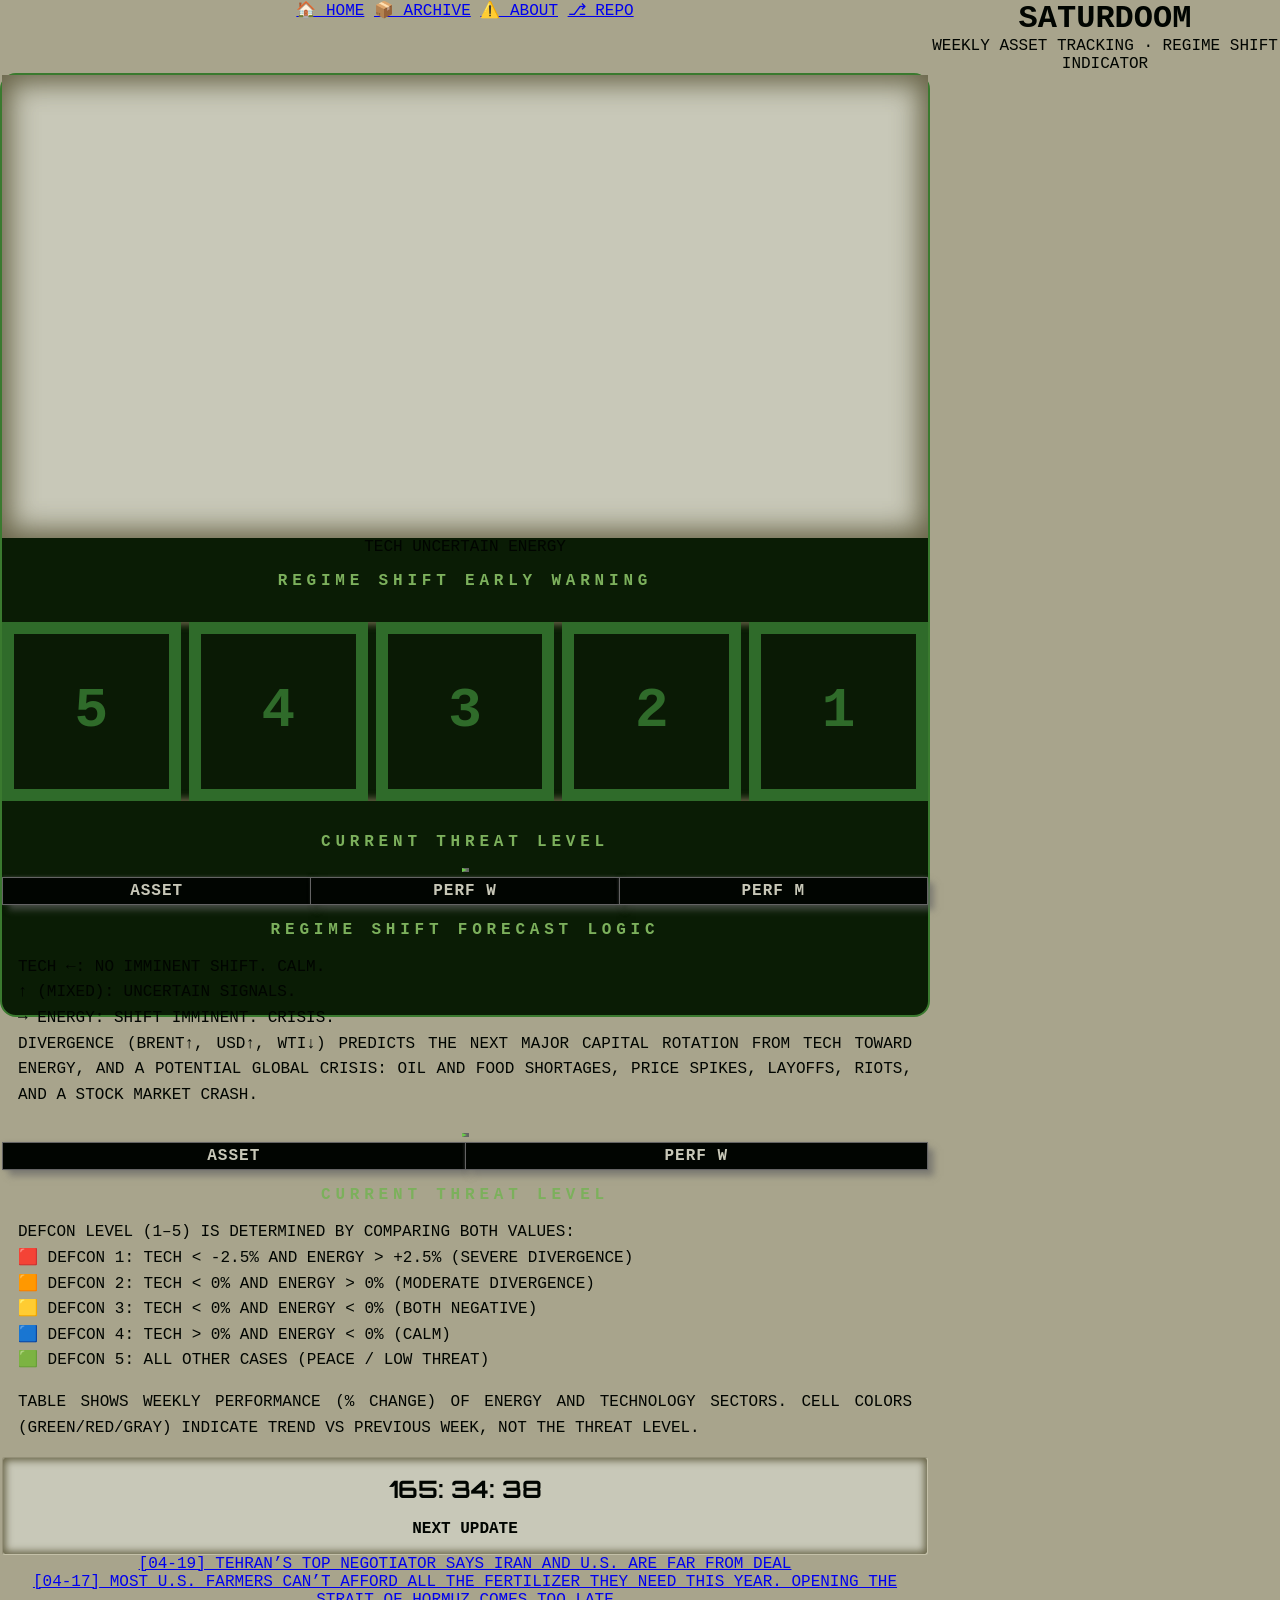
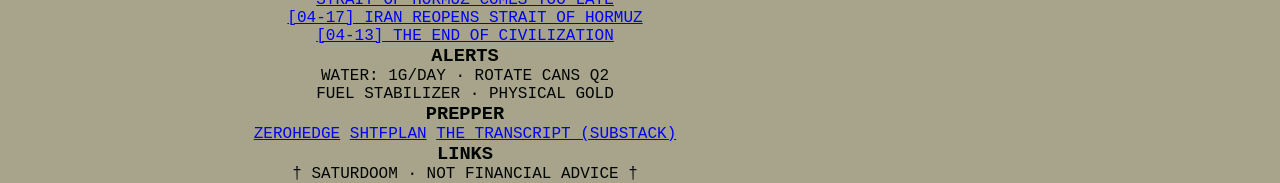
<file: version_nueva_index.html>
<!DOCTYPE html>
<html lang="en">

<head>
  <meta charset="UTF-8">
  <meta name="viewport" content="width=device-width, initial-scale=1.0">
  <title>SaturDoom · Regime Shift Tracker</title>
  <link rel="stylesheet" href="style.css">
  <link href="https://fonts.googleapis.com/css2?family=Orbitron:wght@400;500;600;700;800;900&display=swap" rel="stylesheet">
</head>

<body>
  <div id="navbar-placeholder" class="debug-border"></div>

  <div class="header debug-border">
    <div class="logo">
      <h1>SATURDOOM</h1>
      <p>Weekly Asset Tracking · Regime Shift Indicator</p>
    </div>
  </div>
  
  <div class="panel debug-border">

    <!-- CONTENEDOR DE DOS COLUMNAS -->
    <div class="two-column-grid">
      <!-- COLUMNA IZQUIERDA (paneles) -->
      <div class="left-column">

        <!-- Giro Graphic-->
        <div class="giro-wrapper">
          <div class="giro-container">
            <canvas id="gaugeCanvas" class="debug-border"></canvas>
          </div>
          <div class="giro-labels">
            <span class="giro-label">TECH</span>
            <span class="giro-label">UNCERTAIN</span>
            <span class="giro-label">ENERGY</span>
          </div>
        </div>
        <div>
          <div class="defcon-label debug-border"><strong>REGIME SHIFT EARLY WARNING</strong></div>
        </div>

        <!-- Alert Graphic -->
        <div class="defcon-container debug-border">
          <div class="defcon-level" data-level="5">5</div>
          <div class="defcon-level" data-level="4">4</div>
          <div class="defcon-level" data-level="3">3</div>
          <div class="defcon-level" data-level="2">2</div>
          <div class="defcon-level" data-level="1">1</div>
        </div>
        <div>
          <div class="defcon-label debug-border"><strong>Current Threat Level</strong></div>
        </div>

        <!-- panel ÚNICO CON EFECTO MONITOR VIEJO (scanline) -->
        <div class="old-monitor-panel scanline">
          <!-- Tabla 1: semanal + mensual (antes en giro-panel) -->
          <div class="week-header current-date" id="giroDateHeader"></div>
          <div class="giro-table-container">
            <table class="tracking-table" id="giroTable">
              <thead><tr><th>ASSET</th><th>Perf W</th><th>Perf M</th></tr></thead>
              <tbody id="giroTableBody"></tbody>
            </table>
          </div>

          <!-- Explicación "REGIME SHIFT FORECAST LOGIC" (original) -->
          <div class="defcon-label"><strong>REGIME SHIFT FORECAST LOGIC</strong></div>
          <div class="table-label">
            <div>TECH ←: no imminent shift. Calm.</div>
            <div>↑ (MIXED): uncertain signals.</div>
            <div>→ ENERGY: shift imminent. Crisis.</div>
            <div>Divergence (Brent↑, USD↑, WTI↓) predicts the next major capital rotation from Tech toward Energy, and a potential global crisis: oil and food shortages, price spikes, layoffs, riots, and a stock market crash.</div>
          </div>

          <!-- Tabla 2: solo semanal (antes en defcon-panel) -->
          <div class="week-header current-date" id="weekDateHeader"></div>
          <div class="mini-table-container">
            <table class="tracking-table mini" id="weekTable">
              <thead><tr><th>ASSET</th><th>Perf W</th></tr></thead>
              <tbody id="weekTableBody"></tbody>
            </table>
          </div>

          <!-- Explicación DEFCON (lógica de niveles) -->
          <div class="defcon-label"><strong>CURRENT THREAT LEVEL</strong></div>
          <div class="table-label">
            <div>DEFCON level (1–5) is determined by comparing both values:</div>
            <div>🟥 DEFCON 1: Tech < -2.5% AND Energy > +2.5% (severe divergence)</div>
            <div>🟧 DEFCON 2: Tech < 0% AND Energy > 0% (moderate divergence)</div>
            <div>🟨 DEFCON 3: Tech < 0% AND Energy < 0% (both negative)</div>
            <div>🟦 DEFCON 4: Tech > 0% AND Energy < 0% (calm)</div>
            <div>🟩 DEFCON 5: all other cases (peace / low threat)</div>
          </div>
          <div class="table-label">Table shows weekly performance (% change) of Energy and Technology sectors. Cell colors (green/red/gray) indicate trend vs previous week, not the threat level.</div>
        </div>

      </div>

      <!-- COLUMNA DERECHA (sidebar) -->
      <div class="right-column">
        <div class="sidebar">

          <!-- COUNTDOWN TIMER (retro 80s style) -->
          <div class="lcd-screen debug-border" id="countdownTimer">
              <div class="clock">
                <span id="hours">00</span>:
                <span id="minutes">00</span>:
                <span id="seconds">00</span>
              </div>
              <div class="countdown-label"><strong>Next Update</strong></div>
          </div>


          <!-- ALERTS -->
          <div class="box scanline">
            <p style="text-decoration: none; text-transform: uppercase;">
              <a href="https://www.wsj.com/livecoverage/iran-war-us-talks-2026" target="_blank">[04-19] Tehran’s Top Negotiator Says Iran and U.S. Are Far From Deal</a><br>
              <a href="https://www.marketwatch.com/story/most-u-s-farmers-cant-afford-all-the-fertilizer-they-need-this-year-opening-the-strait-of-hormuz-comes-too-late-0aa72790?g=a9bf8968-18a6-4c33-a418-5f17c06d97a6&mod=mw_rss_bulletins" target="_blank">[04-17] Most U.S. farmers can’t afford all the fertilizer they need this year. Opening the Strait of Hormuz comes too late</a><br>
              <a href="https://x.com/araghchi/status/2045121573124759713" target="_blank">[04-17] Iran Reopens Strait of Hormuz</a><br>
              <a href="https://thetranscript.substack.com/p/04-13-2026-the-end-of-civilization" target="_blank">[04-13] The End of Civilization</a><br>
            </p>
          </div>

          <div class="alerts-container">
          <div>
          <h3 class="alerts-label">Alerts</h3>
          </div>
          </div>

          <div class="box scanline" data-tooltip="Content under construction">
            <p>WATER: 1G/DAY · ROTATE CANS Q2<br>FUEL STABILIZER · PHYSICAL GOLD</p>
          </div>
          <div class="prepper-container">
            <div>
              <h3 class="prepper-label">Prepper</h3>
            </div>
          </div>


          <div class="box scanline">
            <p>
              <a href="https://www.zerohedge.com/">ZeroHedge</a>
              <a href="https://shtfplan.net">SHTFplan</a>
              <a href="https://thetranscript.substack.com">The Transcript (Substack)</a>
            </p>
          </div>
          <div class="links-container">
            <div>
              <h3 class="links-label">Links</h3>
            </div>
          </div>


        </div>
      </div>
    </div>

    <div class="footer">
      <div class="footerIn">
        <p>† SATURDOOM · not financial advice †</p>
      </div>
    </div>

  </div>

  <script>
    fetch('navbar.html')
      .then(response => response.text())
      .then(data => document.getElementById('navbar-placeholder').innerHTML = data)
      .catch(() => document.getElementById('navbar-placeholder').innerHTML = '<div class="navbar" style="color:white;">⚠️ NAVBAR NOT FOUND - VISIT saturdoom.github.io</div>');
  </script>

  <script src="script.js"></script>

  <script>
    // Countdown to next Saturday at 00:00:00 local time
    function getNextSaturday() {
      const now = new Date();
      const nextSat = new Date();
      nextSat.setDate(now.getDate() + ((6 - now.getDay() + 7) % 7 || 7));
      nextSat.setHours(0, 0, 0, 0);
      return nextSat;
    }

    function updateCountdown() {
      const now = new Date();
      const target = getNextSaturday();
      const diff = target - now;
      if (diff <= 0) {
        document.getElementById('hours').innerText = '00';
        document.getElementById('minutes').innerText = '00';
        document.getElementById('seconds').innerText = '00';
        return;
      }
      const hours = Math.floor(diff / (1000 * 60 * 60));
      const minutes = Math.floor((diff % (3600000)) / (1000 * 60));
      const seconds = Math.floor((diff % (60000)) / 1000);
      document.getElementById('hours').innerText = hours.toString().padStart(2, '0');
      document.getElementById('minutes').innerText = minutes.toString().padStart(2, '0');
      document.getElementById('seconds').innerText = seconds.toString().padStart(2, '0');
    }
    setInterval(updateCountdown, 1000);
    updateCountdown();
  </script>
</body>
</html>
</file>
<file: style.css>
/* style.css - retro, maintainable, all comments in English */

/* ---------- RESET ---------- */
* {
  margin: 0;
  padding: 0;
  box-sizing: border-box;
}

/* ---------- VARIABLES ---------- */
:root {
  /* ---------- In use ----------   */
  --background: #000000;
  --dark: #010501;
  --panel-bg: #0a1c05;
  --border-green: #3a7a2f;
  --trtd: #2b6320;
  --text-green: #b3ff99;
  --text-orange: #ffcc77;
  --up-green: #aaff88;
  --dark: #010501;
  --neutral-grey: #c9c97a;
  --dashed-green: #4a8c3a;
  --console-print: #c4b47c;
  --console-panel-bright: #d4d0b8;
  --console-panel-light: #c4c0a8;
  --console-panel-medium: #a8a48c;
  --console-panel-dark: #949078;
  --console-panel-shadow: #6a664a;
  --lcd-white-on: #e8e8d8;
  --lcd-white-off: #c8c8b8;
  --lcd-green-on: #8bac0f;
  --lcd-green-off: #4a5c08;
  --lcd-blue-on: #7c9eb2;
  --lcd-blue-off: #4a6a7a;
  --lcd-icon-dark: #646464;
  --lcd-digit-dark: #010501;
  --lcd-shadow: rgba(100, 100, 100, 0.6);
  --orange-paint-light: #e6b87a;
  --orange-paint-medium: #c98f47;
  --orange-paint-dark: #a66f35;
  --paint-green-light: #4a4a2c;
  --paint-green-medium: #3d3d24;
  --paint-green-dark: #34341e;
  --paint-sepia-light: #6b4c3a;
  --paint-sepia-medium: #5a3f2f;
  --paint-sepia-dark: #4a3326;
  /* Sin Uso */
  --countdown-label: #7cb05c;
  --giro-rojo: #ff8888;
  --giro-amarillo:#ffff88 ;
  --giro-verde: #88ff88;
  --defcon-azul: #1a3a5a;
  
}

/* ---------- BASE & TYPOGRAPHY ---------- */
html {
  font-family: 'Courier New', 'VT323', monospace;
  text-align: center;
  text-transform: uppercase;
  color: var(--dark);
}
body {
  display: grid;
  grid-template-columns: 1fr 350px;
  grid-template-rows: auto auto 1fr auto;
  grid-template-areas:
  "navbar navbar"
  "header header"
  "main sidebar"
  "footer footer";
  min-height: 100vh;
  background-color: var(--console-panel-medium);
  /*border-top: .1rem solid var(--console-panel-light);
  border-right: .5rem solid var(--console-panel-dark);
  border-left: .5rem solid var(--console-panel-light);*/
}
nav {
  display: grid;
  align-items: center;   /* centra verticalmente */
}
nav {
  display: grid;
  grid-area: navbar;
  z-index: 10;
  position: sticky;
  top: 0;
  color: var(--text-green);
  max-height: 56.5px;
  gap: 20px;
  padding: 1em;
  background-color: var(--dark);
  border-top: .4rem solid var(--console-panel-dark);
  border-right: .4rem solid var(--console-panel-dark);
  border-left: .4rem solid var(--console-panel-light);
  border-top-right-radius: .4rem;
  border-top-left-radius: .4rem;
}

header {
  grid-area: header;
  position: sticky;
  top: 56.5px;
  z-index: 10;
  font-family: "Inter Tight", sans-serif;
  text-transform: none;
  font-optical-sizing: auto;
  font-size: 7vh;

  font-weight: 600;
  font-style: normal;
  color: var(--orange-paint-medium);
  padding: .7em 0 0 0;
  background-color: var(--console-panel-medium);
  border-right: .4rem solid var(--console-panel-dark);
  border-bottom: .4rem solid var(--console-panel-dark);
  border-left: .4rem solid var(--console-panel-light);
}

main {
  grid-area: main;
  display: grid;
  grid-template-columns: 1fr;
  align-content: start;  /* o align-self: start; */
  gap: 1em;
  background-color: var(--console-panel-medium);
  border-top: .5em solid var(--console-panel-dark);
  border-right: 1em solid var(--console-panel-light);
  border-bottom: .5em solid var(--console-panel-light);  
  border-left: 1em solid var(--console-panel-dark);
  border-radius: .8rem;
  margin: 1em 1em 1em 5em;
  
}
.main-container {
  display: grid;
  border-top: .5em solid var(--console-panel-medium);
  border-right: .5em solid var(--console-panel-light);
  border-bottom: .5em solid var(--console-panel-light);
  border-left: .5em solid var(--console-panel-dark);
}
.gauge-container {
  justify-content: center;
  color: var(--dark);
  padding: 0;
  box-shadow: inset .1em .1em .5em var(--console-panel-shadow),  /* sombra clara izquierda */
              inset -.1em -.1em .5em var(--console-panel-shadow);  /* sombra oscura derecha */
  border-top: .1em solid var(--console-panel-dark);
  border-right: .1em solid var(--console-panel-light);
  border-bottom: .1em solid var(--console-panel-light);
  border-left: .1em solid var(--console-panel-dark);
  border-radius: .2em;
  margin: 0;
}
.secondary-container {
  display: grid;
  gap: 0;
  border-top: .5em solid var(--console-panel-dark);
  border-right: .5em solid var(--console-panel-light);
  border-bottom: .5em solid var(--console-panel-light);
  border-left: .5em solid var(--console-panel-dark);
}
.defcon-container {
  justify-content: center;
  color: var(--dark);
  padding: 0.5em 0.5em 0 0.5em;
  box-shadow: inset .1em .1em .5em var(--console-panel-shadow),  /* sombra clara izquierda */
              inset -.1em -.1em .5em var(--console-panel-shadow);  /* sombra oscura derecha */
  border-top: .1em solid var(--console-panel-dark);
  border-right: .1em solid var(--console-panel-light);
  border-bottom: .1em solid var(--console-panel-light);
  border-left: .1em solid var(--console-panel-dark);
  border-radius: .2em;
  margin: 0;
}
.date-buttons {
  display: grid;
  grid-template-columns: auto auto auto;
  padding: 1em;
  border: none;
}
.current-date {
  display: grid;
  align-content: center;
  font-weight: bold;
  color: var(--lcd-white-off);
  padding: .7em;
  background-color: var(--lcd-digit-dark);
  border: 2px solid var(--lcd-icon-dark);
}

.defcon-level {
  font-size: 3.5rem;
  font-weight: bold;
  font-family: 'Courier New', monospace;
  border: .75rem solid #2f6b2a;
  background-color: #0a1a05;
  color: #2f6b2a;
  transition: all 0.2s ease;
}
aside {
  grid-area: sidebar;
  padding: 1em;
  display: grid;
  grid-template-rows: auto 1fr auto auto;
  gap: 1em;
  background-color: var(--console-panel-medium);
  border-top: .4rem solid var(--console-panel-light);
  border-right: .4rem solid var(--console-panel-dark);
  border-left: .4rem solid var(--console-panel-light);
  border-bottom: .4rem solid var(--console-panel-dark);
  border-radius: .4rem;
  margin: 1em 5em 1em 0;
}
.aside-container {
  display: grid;
  grid-template-columns: 1fr;
  justify-content: center;
  text-align: start;
  border-radius: .2em;
  border: 2px solid purple;
}

.lcd-screen {
  display: grid;
  padding: 1em;
  gap: 1em;
  background-color: var(--lcd-white-off);
  box-shadow: inset .1em .1em .5em var(--console-panel-shadow),  /* sombra clara izquierda */
              inset -.1em -.1em .5em var(--console-panel-shadow);  /* sombra oscura derecha */
  border-top: .1em solid var(--console-panel-dark);
  border-right: .1em solid var(--console-panel-light);
  border-bottom: .1em solid var(--console-panel-light);
  border-left: .1em solid var(--console-panel-dark);
  border-radius: .2em;
}
.lcd-label {
  display: grid;
  justify-content: center;
  align-items: center;
  font-weight: bold;
  color: var(--lcd-digit-dark);
  padding: .2em 0 .2em 0;
  background-color: transparent;
  border: 2px solid var(--lcd-digit-dark);
}
.lcd-screen a {
  /*display: grid;*/
  text-decoration: none;
  color: var(--dark);
  font-weight: bold;
}
.lcd-screen p {
  /*display: grid;*/
  font-weight: bold;
  gap: 0;
}
.clock {
  display: inline;
  font-family: 'Orbitron','Courier New', monospace;
  font-size: 1.5em;
  font-weight: bold;
  letter-spacing: auto;
}
.primary-label {
  display: grid;
  justify-content: center;
  padding: .5em 0 .5em 0;
  background-color: var(--orange-paint-medium);
}


.secondary-label {
  display: flex;
  justify-content: center;
  align-items: center;
  padding: .5em 0 .5em 0;
  color: var(--dark);
  background-color: transparent;
  border: 2px solid var(--dark)
}

.secondary-label.space-evenly {
  justify-content: space-evenly;
  padding: .2em 0 0 0;
}

.tertiaty-label {

}

/* --------- Tables --------- */
.tracking-table {
  border-collapse: collapse;
  table-layout: fixed;
  text-align: center;
  /*text-transform: uppercase;*/

}

.tracking-table th {
  color: var(--dark);
  background-color: var(--lcd-white-off);
  box-shadow: 4px 4px 8px var(--lcd--shadow);

 
}
.tracking-table td {
  background-color: transparent;
  text-shadow: 1px 1px 4px var(--lcd--shadow);
  box-shadow: 4px 4px 8px var(--lcd--shadow);

}

footer {
  grid-area: footer;
  padding: 3em;
  background-color: var(--console-panel-medium);
  border-top: .4rem solid var(--console-panel-light);
}
@media(max-width: 800px) {
  body {
    grid-template-columns: 1fr;
    grid-template-rows: auto auto 1fr 1fr auto;
    grid-template-areas:
    "navbar navbar"
    "header header"
    "main main"
    "sidebar sidebar"
    "footer footer";
  }
  nav {
    align-items: center;
  }
  main {
    margin: 1.5em;
  }
  aside {
    padding: 1.5em;
    border-right: 0;
    border-left: 0;
    margin: 1.5em 0;
  }

}

/* ESTILOS VIEJOS */

/* ---------- GIRO PANEL SPECIFIC ---------- */
#gaugeCanvas {
  width: 100%;
  height: 100%;
  display: block;
  margin: 0 auto;
  background-color: var(--lcd-white-off);
  box-shadow: inset .1em .1em 2em var(--console-panel-shadow),  /* sombra clara izquierda */
              inset -.1em -.1em 2em var(--console-panel-shadow);  /* sombra oscura derecha */
}
.giro-direction {
  display: grid;
  align-items: center;
  height: 100%;
  background-color: var(--console-panel-medium);
}

.giro-graphic {
  display: flex;
  flex-direction: row;
  justify-content: space-around;
  height: auto;
}

.dir-label {
  width: 100%;
  font-weight: bold;
  font-size: 1rem;
  color: var(--dark);
}
.dir-label.left,
.dir-label.right {
  flex: 1;
  text-align:justify;
  margin: 1rem 0 0 0;
}
/*.dir-label.left { margin-right: auto; }*/
.dir-label.right { margin-left: auto; }
.dir-arrow {
  font-size: 9rem;
  font-weight: bold;
  margin: 0 1rem;
  transition: all 0.2s;
}
.dir-arrow {
  flex: 0 auto;
}
.dir-label.left {
  color: var(--dark);   /* mismo verde que DEFCON 5 */
}
.dir-label.right {
  color: #ffaaaa;   /* mismo rojo que DEFCON 1 */
}
.dir-arrow.arrow-left { color: #88ff88; }
.dir-arrow.arrow-up   { color: #ffff88; }
.dir-arrow.arrow-right{ color: #ff8888; }

/* tables inside giro panel */

.tracking-table {
  width: 100%;
  table-layout: fixed;
  border-collapse: collapse;
  max-width: none;
  font-size: 1em;
  font-weight: bold;
  text-align: center;
  text-transform: uppercase;
  color: var(--lcd-digit-dark);
  background-color: transparent;
  border: .1rem solid var(--lcd-icon-dark);
  box-shadow: .4rem .4rem .4em var(--lcd-shadow),  /* sombra clara izquierda */
  margin: 0 auto;
}

.tracking-table th,
.tracking-table td {
  width: 50%;
  padding: .25rem .25rem;
  border: .1rem solid var(--lcd-icon-dark);
  box-shadow: .4rem .4rem .4em var(--lcd-shadow),  /* sombra clara izquierda */
              0 0 .2em var(--lcd-shadow);  /* sombra oscura derecha */
}

.tracking-table th {
  letter-spacing: 1px;
  font-weight: bold;
  color: var(--lcd-white-off);
  background-color: var(--lcd-digit-dark);
}

.asset {
  text-align: left;
  /*font-weight: bold;*/
  padding-left: 10px;
  background-color: var(--lcd-white-off);
}

/* color classes for performance (trend vs previous week) */
.up {
  color: var(--dark);
}
.down {
  color: var(--dark);
}
.neutral {
  color: var(--neutral-grey);
}
/* ---------- DEFCON SPECIFIC ---------- */
.defcon-container {
  display: flex;
  justify-content: space-between;
  gap: 0.5rem;
  width: 100%;
  background-color: transparent;
  border: none;
  padding: 0;
  margin: 2em 0;
}

.defcon-level {
  flex: 1;
  aspect-ratio: 1 / 1;
  display: flex;
  align-items: center;
  justify-content: center;
  font-size: 3.5rem;
  font-weight: bold;
  font-family: 'Courier New', monospace;
  border: .75rem solid #2f6b2a;
  background-color: #0a1a05;
  color: #2f6b2a;
  transition: all 0.2s ease;
}
.defcon-label {
  margin: 1rem 0 .5rem 0;
  font-size: 1rem;
  letter-spacing: 0.3rem;
  color: #7cb05c;
  text-transform: uppercase;
  text-align: center;
}

/* active DEFCON levels (colors match emojis) */
.defcon-level.active[data-level="5"] {
  background-color: #1a5a1a;
  border-color: #6bc84b;
  color: var(--text-green);
  box-shadow: 0 0 12px #6bc84b;
}
.defcon-level.active[data-level="4"] {
  background-color: #1a3a5a;   /* blue (matches 🟦) */
  border-color: #4488cc;
  color: #ccddff;
  box-shadow: 0 0 12px #4488cc;
}
.defcon-level.active[data-level="3"] {
  background-color: #6b6b1a;
  border-color: #e0d43b;
  color: #ffffaa;
  box-shadow: 0 0 12px #e0d43b;
}
.defcon-level.active[data-level="2"] {
  background-color: #8b4a1a;
  border-color: #ffa055;
  color: #ffcc99;
  box-shadow: 0 0 12px #ffa055;
}
.defcon-level.active[data-level="1"] {
  background-color: #8b1a1a;
  border-color: #ff5555;
  color: #ffaaaa;
  box-shadow: 0 0 16px #ff5555;
}
/* Mayor interlineado para textos explicativos */
.defcon-label + div,
.table-label {
  line-height: 1.6;
  margin: 1em;
  text-align: justify;
}
/* También para los textos dentro de .table-label */
/*.table-label p {
  margin: 1em 0 0 0;
}*/
/* ---------- COMMON PANEL STYLES (DEFCON & GIRO) ---------- */
.panel {
  display: flex;
  flex-direction: column;
  justify-content: space-between;
  padding: 0;
  /*margin: 2rem 0;*/
  /* equal height for both panels */
  min-height: 944px;
  max-height: 844px;
  background-color: var(--panel-bg);
  border: 2px solid var(--border-green) ;
  border-radius: 1rem;  
}

/* carousel container (shared) */
.carousel-container {
  display: flex;
  align-items: center;
  /*justify-content: space-between;*/
  height:100%;
  gap: 0;
}

/* navigation buttons (shared) */
.carousel-btn {
  user-select: none;
  font-size: 1rem;
  font-weight: bold;
  color: var(--console-panel-medium);

  cursor: pointer;
  transition: 0.2s;
  padding: 0.5rem 0.5rem;
  background-color: var(--paint-sepia-medium);

  /*border: 1px solid var(--border-green);*/
  border-radius: 4px;
  margin: 0 .5rem 0 .5rem;
}
.carousel-btn:hover {
  background-color: var(--paint-sepia-light);
  color: var(--console-panel-light);
}

.carousel-btn.disabled,
.carousel-btn:disabled {
  opacity: 0.4;
  cursor: not-allowed;
  pointer-events: none;
}

/* week header (date) */
.week-header {
  background-color: var(--bg-dark);
  display: inline-block;
  padding: 0;
  margin: 0;
  border-left: 5px solid #6bc84b;
  font-size: 1rem;
  font-weight: bold;
}


.scroll {
  max-height: 100%;
  overflow-y: auto;
}

/*.debug-border {
  border: 2px solid red;
}
</file>
